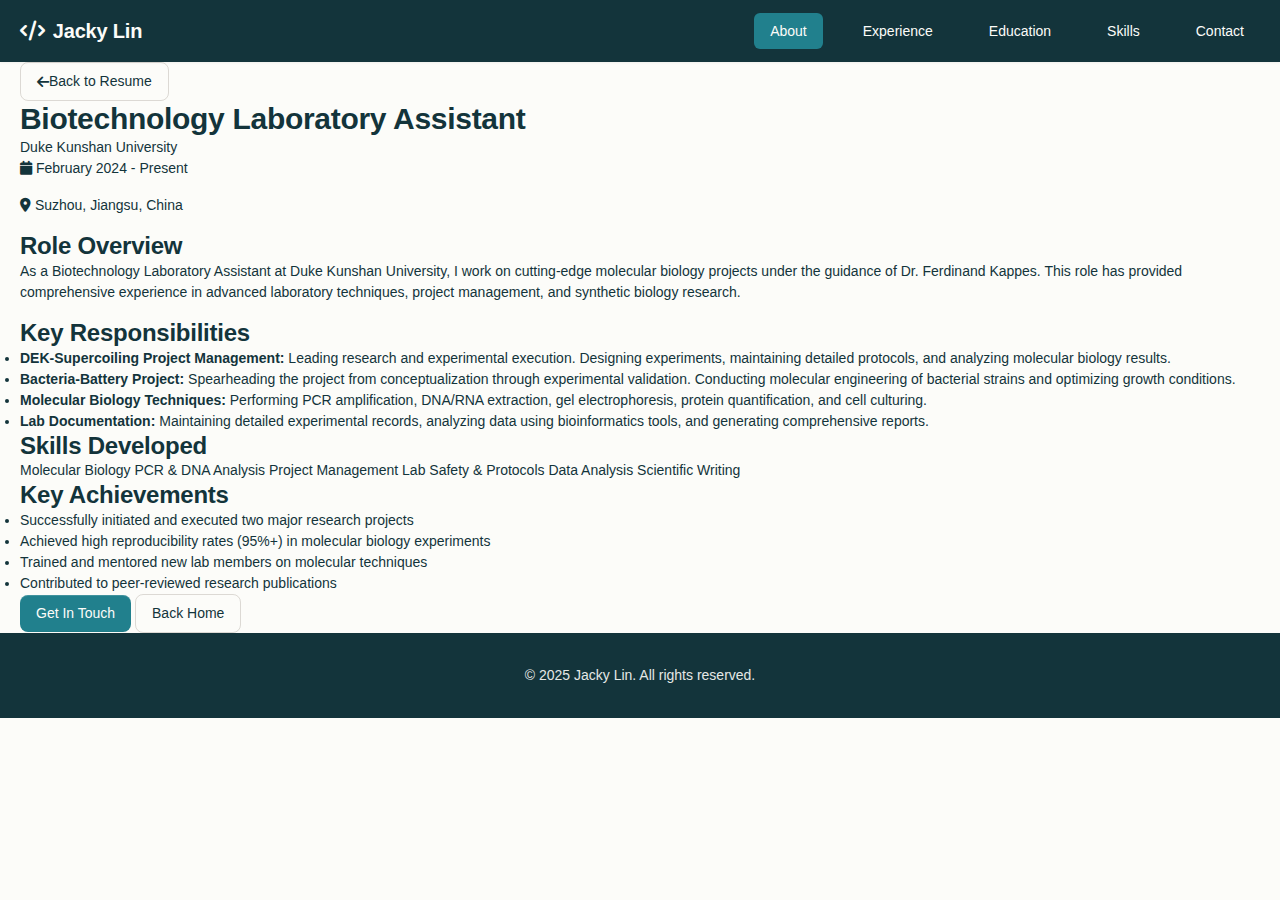
<file: 1_ferdi lab.html>
<!-- exp1.html -->
<!DOCTYPE html>
<html lang="en">
<head>
    <meta charset="UTF-8">
    <meta name="viewport" content="width=device-width, initial-scale=1.0">
    <title>Biotech Lab Assistant - Duke Kunshan University | Jacky Lin</title>
    <link rel="stylesheet" href="styles.css">
    <link rel="stylesheet" href="https://cdnjs.cloudflare.com/ajax/libs/font-awesome/6.4.0/css/all.min.css">
</head>
<body>
    <nav class="navbar">
        <div class="container">
            <div class="nav-wrapper">
                <a href="#" class="logo"><i class="fas fa-code"></i> Jacky Lin</a>
                <button class="hamburger" aria-label="Toggle navigation">
                    <span></span><span></span><span></span>
                </button>
                <ul class="nav-menu">
                    <li><a href="#about" class="nav-link active">About</a></li>
                    <li><a href="#experience" class="nav-link">Experience</a></li>
                    <li><a href="#education" class="nav-link">Education</a></li>
                    <li><a href="#skills" class="nav-link">Skills</a></li>
                    <li><a href="#contact" class="nav-link">Contact</a></li>
                </ul>
            </div>
        </div>
    </nav>


    <section class="exp-detail">
        <div class="container">
            <a href="index.html#experience" class="btn btn--outline btn-back">
                <i class="fas fa-arrow-left"></i> Back to Resume
            </a>

            <div class="exp-detail-card">
                <div class="exp-detail-header">
                    <h1>Biotechnology Laboratory Assistant</h1>
                    <span class="exp-badge">Duke Kunshan University</span>
                    <p class="exp-detail-date"><i class="fas fa-calendar"></i> February 2024 - Present</p>
                    <p class="exp-detail-location"><i class="fas fa-map-marker-alt"></i> Suzhou, Jiangsu, China</p>
                </div>

                <div class="exp-section">
                    <h2>Role Overview</h2>
                    <p>As a Biotechnology Laboratory Assistant at Duke Kunshan University, I work on cutting-edge molecular biology projects under the guidance of Dr. Ferdinand Kappes. This role has provided comprehensive experience in advanced laboratory techniques, project management, and synthetic biology research.</p>
                </div>

                <div class="exp-section">
                    <h2>Key Responsibilities</h2>
                    <ul class="exp-list">
                        <li><strong>DEK-Supercoiling Project Management:</strong> Leading research and experimental execution. Designing experiments, maintaining detailed protocols, and analyzing molecular biology results.</li>
                        <li><strong>Bacteria-Battery Project:</strong> Spearheading the project from conceptualization through experimental validation. Conducting molecular engineering of bacterial strains and optimizing growth conditions.</li>
                        <li><strong>Molecular Biology Techniques:</strong> Performing PCR amplification, DNA/RNA extraction, gel electrophoresis, protein quantification, and cell culturing.</li>
                        <li><strong>Lab Documentation:</strong> Maintaining detailed experimental records, analyzing data using bioinformatics tools, and generating comprehensive reports.</li>
                    </ul>
                </div>

                <div class="exp-section">
                    <h2>Skills Developed</h2>
                    <div class="exp-skills">
                        <span class="exp-skill">Molecular Biology</span>
                        <span class="exp-skill">PCR & DNA Analysis</span>
                        <span class="exp-skill">Project Management</span>
                        <span class="exp-skill">Lab Safety & Protocols</span>
                        <span class="exp-skill">Data Analysis</span>
                        <span class="exp-skill">Scientific Writing</span>
                    </div>
                </div>

                <div class="exp-section">
                    <h2>Key Achievements</h2>
                    <ul class="exp-list highlight">
                        <li>Successfully initiated and executed two major research projects</li>
                        <li>Achieved high reproducibility rates (95%+) in molecular biology experiments</li>
                        <li>Trained and mentored new lab members on molecular techniques</li>
                        <li>Contributed to peer-reviewed research publications</li>
                    </ul>
                </div>

                <div class="exp-cta">
                    <a href="index.html#contact" class="btn btn--primary">Get In Touch</a>
                    <a href="index.html" class="btn btn--outline">Back Home</a>
                </div>
            </div>
        </div>
    </section>

    <footer class="footer">
        <div class="container">
            <p>&copy; 2025 Jacky Lin. All rights reserved.</p>
        </div>
    </footer>

    <script src="script.js"></script>
</body>
</html>
</file>
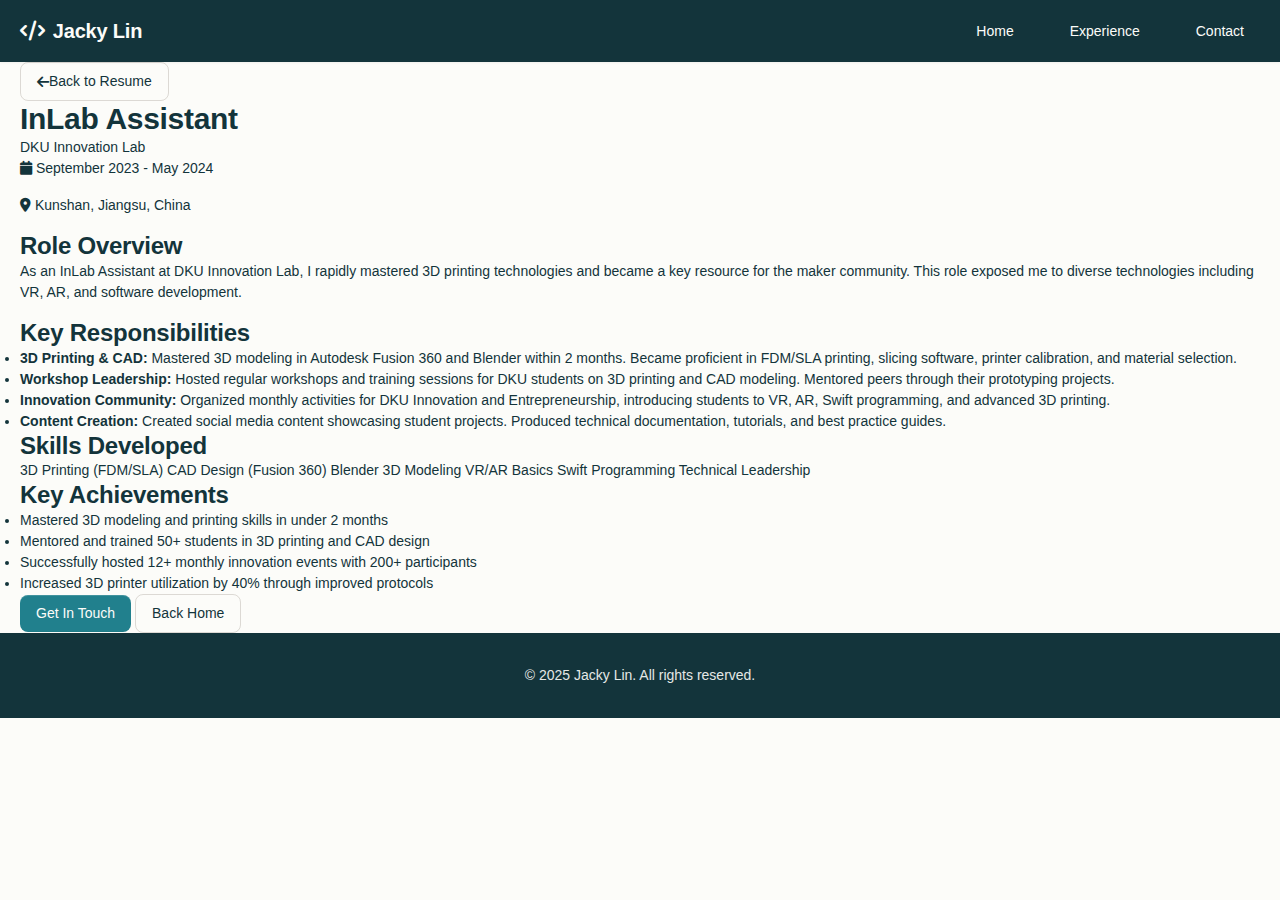
<file: 2_inlab assistant.html>
<!-- exp2.html -->
<!DOCTYPE html>
<html lang="en">
<head>
    <meta charset="UTF-8">
    <meta name="viewport" content="width=device-width, initial-scale=1.0">
    <title>InLab Assistant - DKU Innovation Lab | Jacky Lin</title>
    <link rel="stylesheet" href="styles.css">
    <link rel="stylesheet" href="https://cdnjs.cloudflare.com/ajax/libs/font-awesome/6.4.0/css/all.min.css">
</head>
<body>
    <nav class="navbar">
        <div class="container">
            <div class="nav-wrapper">
                <a href="index.html" class="logo"><i class="fas fa-code"></i> Jacky Lin</a>
                <button class="hamburger" aria-label="Toggle navigation">
                    <span></span><span></span><span></span>
                </button>
                <ul class="nav-menu">
                    <li><a href="index.html#about" class="nav-link">Home</a></li>
                    <li><a href="index.html#experience" class="nav-link">Experience</a></li>
                    <li><a href="index.html#contact" class="nav-link">Contact</a></li>
                </ul>
            </div>
        </div>
    </nav>

    <section class="exp-detail">
        <div class="container">
            <a href="index.html#experience" class="btn btn--outline btn-back">
                <i class="fas fa-arrow-left"></i> Back to Resume
            </a>

            <div class="exp-detail-card">
                <div class="exp-detail-header">
                    <h1>InLab Assistant</h1>
                    <span class="exp-badge">DKU Innovation Lab</span>
                    <p class="exp-detail-date"><i class="fas fa-calendar"></i> September 2023 - May 2024</p>
                    <p class="exp-detail-location"><i class="fas fa-map-marker-alt"></i> Kunshan, Jiangsu, China</p>
                </div>

                <div class="exp-section">
                    <h2>Role Overview</h2>
                    <p>As an InLab Assistant at DKU Innovation Lab, I rapidly mastered 3D printing technologies and became a key resource for the maker community. This role exposed me to diverse technologies including VR, AR, and software development.</p>
                </div>

                <div class="exp-section">
                    <h2>Key Responsibilities</h2>
                    <ul class="exp-list">
                        <li><strong>3D Printing & CAD:</strong> Mastered 3D modeling in Autodesk Fusion 360 and Blender within 2 months. Became proficient in FDM/SLA printing, slicing software, printer calibration, and material selection.</li>
                        <li><strong>Workshop Leadership:</strong> Hosted regular workshops and training sessions for DKU students on 3D printing and CAD modeling. Mentored peers through their prototyping projects.</li>
                        <li><strong>Innovation Community:</strong> Organized monthly activities for DKU Innovation and Entrepreneurship, introducing students to VR, AR, Swift programming, and advanced 3D printing.</li>
                        <li><strong>Content Creation:</strong> Created social media content showcasing student projects. Produced technical documentation, tutorials, and best practice guides.</li>
                    </ul>
                </div>

                <div class="exp-section">
                    <h2>Skills Developed</h2>
                    <div class="exp-skills">
                        <span class="exp-skill">3D Printing (FDM/SLA)</span>
                        <span class="exp-skill">CAD Design (Fusion 360)</span>
                        <span class="exp-skill">Blender 3D Modeling</span>
                        <span class="exp-skill">VR/AR Basics</span>
                        <span class="exp-skill">Swift Programming</span>
                        <span class="exp-skill">Technical Leadership</span>
                    </div>
                </div>

                <div class="exp-section">
                    <h2>Key Achievements</h2>
                    <ul class="exp-list highlight">
                        <li>Mastered 3D modeling and printing skills in under 2 months</li>
                        <li>Mentored and trained 50+ students in 3D printing and CAD design</li>
                        <li>Successfully hosted 12+ monthly innovation events with 200+ participants</li>
                        <li>Increased 3D printer utilization by 40% through improved protocols</li>
                    </ul>
                </div>

                <div class="exp-cta">
                    <a href="index.html#contact" class="btn btn--primary">Get In Touch</a>
                    <a href="index.html" class="btn btn--outline">Back Home</a>
                </div>
            </div>
        </div>
    </section>

    <footer class="footer">
        <div class="container">
            <p>&copy; 2025 Jacky Lin. All rights reserved.</p>
        </div>
    </footer>

    <script src="script.js"></script>
</body>
</html>
</file>
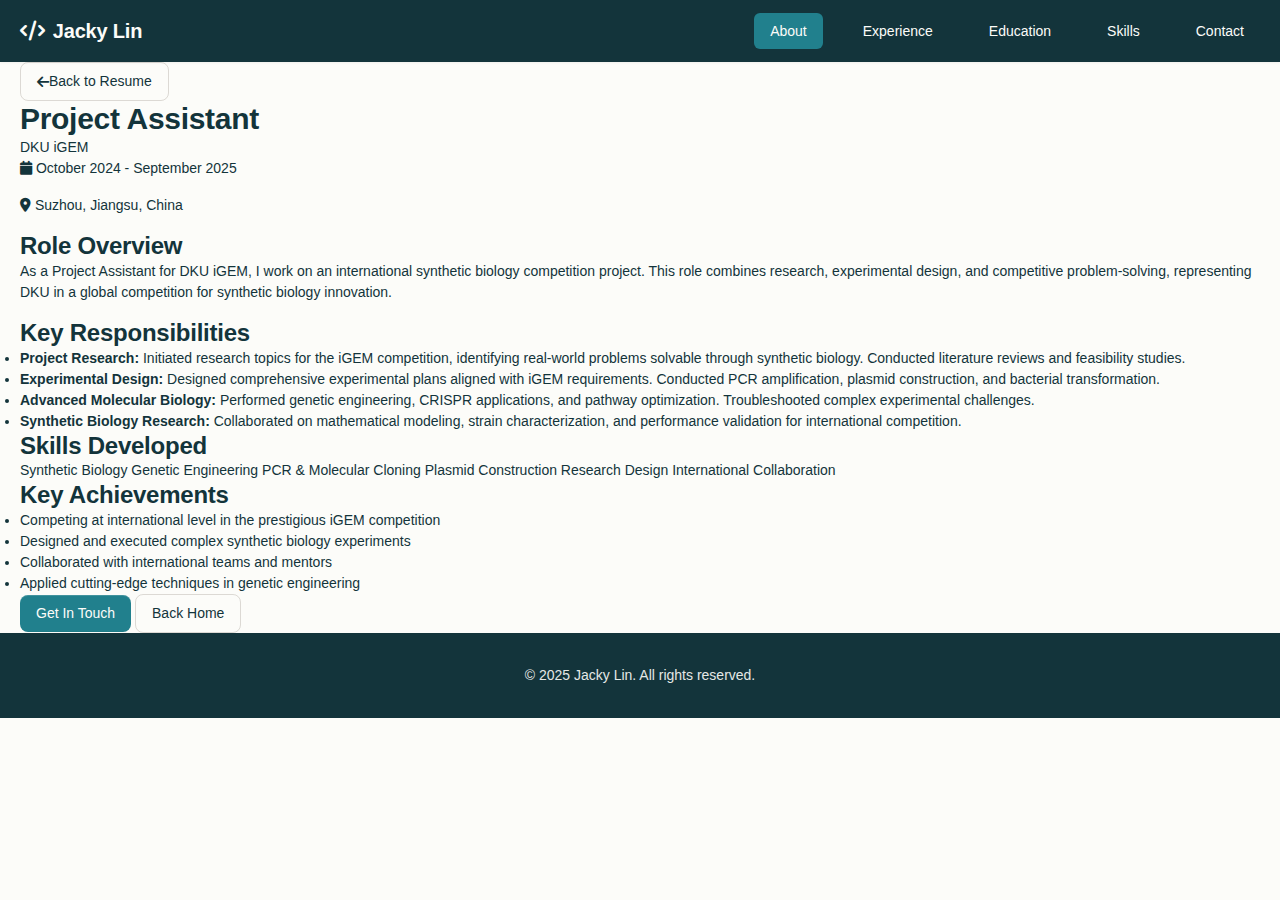
<file: 3_igem.html>
<!-- exp3.html -->
<!DOCTYPE html>
<html lang="en">
<head>
    <meta charset="UTF-8">
    <meta name="viewport" content="width=device-width, initial-scale=1.0">
    <title>Project Assistant - DKU iGEM | Jacky Lin</title>
    <link rel="stylesheet" href="styles.css">
    <link rel="stylesheet" href="https://cdnjs.cloudflare.com/ajax/libs/font-awesome/6.4.0/css/all.min.css">
</head>
<body>
    <nav class="navbar">
        <div class="container">
            <div class="nav-wrapper">
                <a href="#" class="logo"><i class="fas fa-code"></i> Jacky Lin</a>
                <button class="hamburger" aria-label="Toggle navigation">
                    <span></span><span></span><span></span>
                </button>
                <ul class="nav-menu">
                    <li><a href="#about" class="nav-link active">About</a></li>
                    <li><a href="#experience" class="nav-link">Experience</a></li>
                    <li><a href="#education" class="nav-link">Education</a></li>
                    <li><a href="#skills" class="nav-link">Skills</a></li>
                    <li><a href="#contact" class="nav-link">Contact</a></li>
                </ul>
            </div>
        </div>
    </nav>


    <section class="exp-detail">
        <div class="container">
            <a href="index.html#experience" class="btn btn--outline btn-back">
                <i class="fas fa-arrow-left"></i> Back to Resume
            </a>

            <div class="exp-detail-card">
                <div class="exp-detail-header">
                    <h1>Project Assistant</h1>
                    <span class="exp-badge">DKU iGEM</span>
                    <p class="exp-detail-date"><i class="fas fa-calendar"></i> October 2024 - September 2025</p>
                    <p class="exp-detail-location"><i class="fas fa-map-marker-alt"></i> Suzhou, Jiangsu, China</p>
                </div>

                <div class="exp-section">
                    <h2>Role Overview</h2>
                    <p>As a Project Assistant for DKU iGEM, I work on an international synthetic biology competition project. This role combines research, experimental design, and competitive problem-solving, representing DKU in a global competition for synthetic biology innovation.</p>
                </div>

                <div class="exp-section">
                    <h2>Key Responsibilities</h2>
                    <ul class="exp-list">
                        <li><strong>Project Research:</strong> Initiated research topics for the iGEM competition, identifying real-world problems solvable through synthetic biology. Conducted literature reviews and feasibility studies.</li>
                        <li><strong>Experimental Design:</strong> Designed comprehensive experimental plans aligned with iGEM requirements. Conducted PCR amplification, plasmid construction, and bacterial transformation.</li>
                        <li><strong>Advanced Molecular Biology:</strong> Performed genetic engineering, CRISPR applications, and pathway optimization. Troubleshooted complex experimental challenges.</li>
                        <li><strong>Synthetic Biology Research:</strong> Collaborated on mathematical modeling, strain characterization, and performance validation for international competition.</li>
                    </ul>
                </div>

                <div class="exp-section">
                    <h2>Skills Developed</h2>
                    <div class="exp-skills">
                        <span class="exp-skill">Synthetic Biology</span>
                        <span class="exp-skill">Genetic Engineering</span>
                        <span class="exp-skill">PCR & Molecular Cloning</span>
                        <span class="exp-skill">Plasmid Construction</span>
                        <span class="exp-skill">Research Design</span>
                        <span class="exp-skill">International Collaboration</span>
                    </div>
                </div>

                <div class="exp-section">
                    <h2>Key Achievements</h2>
                    <ul class="exp-list highlight">
                        <li>Competing at international level in the prestigious iGEM competition</li>
                        <li>Designed and executed complex synthetic biology experiments</li>
                        <li>Collaborated with international teams and mentors</li>
                        <li>Applied cutting-edge techniques in genetic engineering</li>
                    </ul>
                </div>

                <div class="exp-cta">
                    <a href="index.html#contact" class="btn btn--primary">Get In Touch</a>
                    <a href="index.html" class="btn btn--outline">Back Home</a>
                </div>
            </div>
        </div>
    </section>

    <footer class="footer">
        <div class="container">
            <p>&copy; 2025 Jacky Lin. All rights reserved.</p>
        </div>
    </footer>

    <script src="script.js"></script>
</body>
</html>
</file>
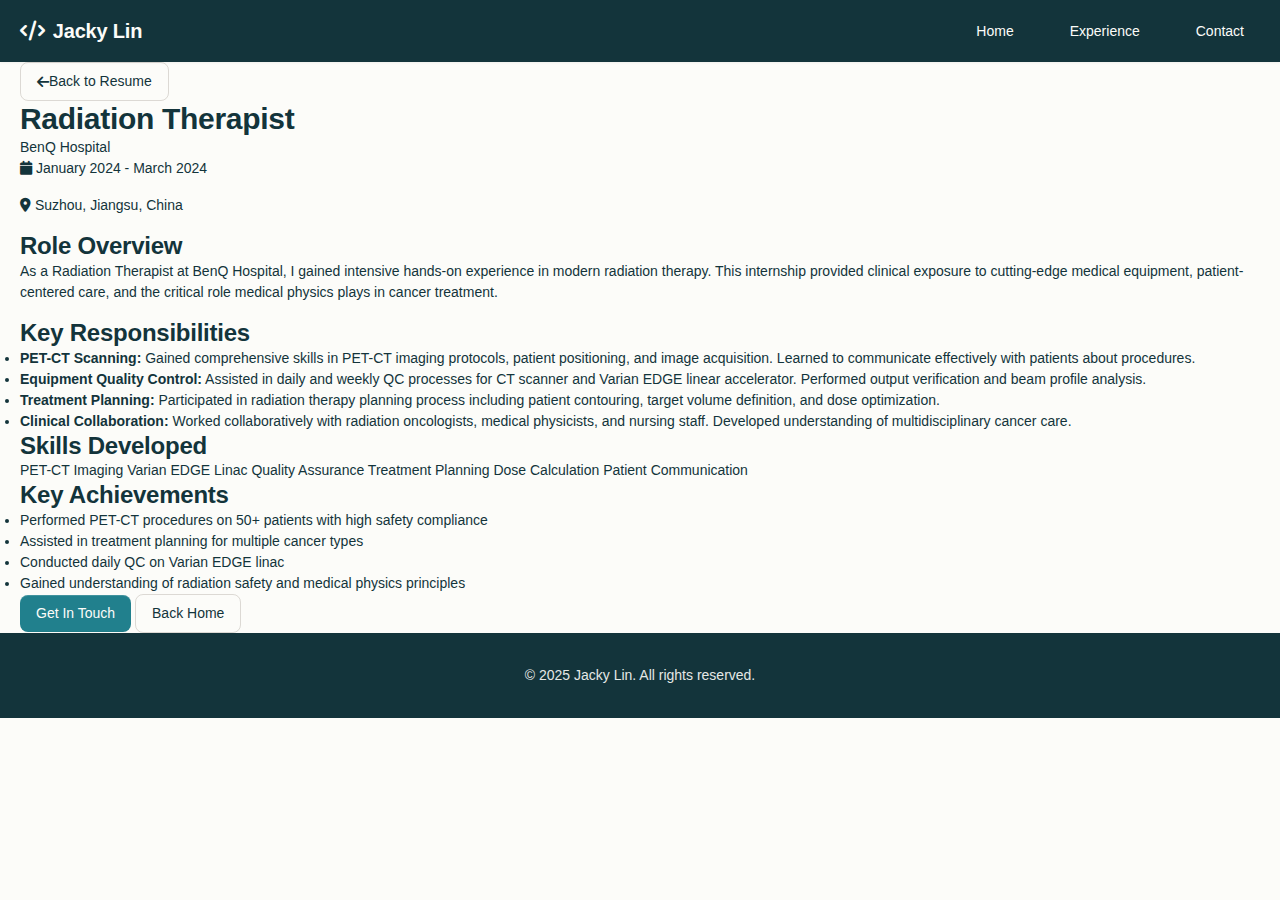
<file: 4_BenQ intern.html>
<!-- exp4.html -->
<!DOCTYPE html>
<html lang="en">
<head>
    <meta charset="UTF-8">
    <meta name="viewport" content="width=device-width, initial-scale=1.0">
    <title>Radiation Therapist - BenQ Hospital | Jacky Lin</title>
    <link rel="stylesheet" href="styles.css">
    <link rel="stylesheet" href="https://cdnjs.cloudflare.com/ajax/libs/font-awesome/6.4.0/css/all.min.css">
</head>
<body>
    <nav class="navbar">
        <div class="container">
            <div class="nav-wrapper">
                <a href="index.html" class="logo"><i class="fas fa-code"></i> Jacky Lin</a>
                <button class="hamburger" aria-label="Toggle navigation">
                    <span></span><span></span><span></span>
                </button>
                <ul class="nav-menu">
                    <li><a href="index.html#about" class="nav-link">Home</a></li>
                    <li><a href="index.html#experience" class="nav-link">Experience</a></li>
                    <li><a href="index.html#contact" class="nav-link">Contact</a></li>
                </ul>
            </div>
        </div>
    </nav>

    <section class="exp-detail">
        <div class="container">
            <a href="index.html#experience" class="btn btn--outline btn-back">
                <i class="fas fa-arrow-left"></i> Back to Resume
            </a>

            <div class="exp-detail-card">
                <div class="exp-detail-header">
                    <h1>Radiation Therapist</h1>
                    <span class="exp-badge">BenQ Hospital</span>
                    <p class="exp-detail-date"><i class="fas fa-calendar"></i> January 2024 - March 2024</p>
                    <p class="exp-detail-location"><i class="fas fa-map-marker-alt"></i> Suzhou, Jiangsu, China</p>
                </div>

                <div class="exp-section">
                    <h2>Role Overview</h2>
                    <p>As a Radiation Therapist at BenQ Hospital, I gained intensive hands-on experience in modern radiation therapy. This internship provided clinical exposure to cutting-edge medical equipment, patient-centered care, and the critical role medical physics plays in cancer treatment.</p>
                </div>

                <div class="exp-section">
                    <h2>Key Responsibilities</h2>
                    <ul class="exp-list">
                        <li><strong>PET-CT Scanning:</strong> Gained comprehensive skills in PET-CT imaging protocols, patient positioning, and image acquisition. Learned to communicate effectively with patients about procedures.</li>
                        <li><strong>Equipment Quality Control:</strong> Assisted in daily and weekly QC processes for CT scanner and Varian EDGE linear accelerator. Performed output verification and beam profile analysis.</li>
                        <li><strong>Treatment Planning:</strong> Participated in radiation therapy planning process including patient contouring, target volume definition, and dose optimization.</li>
                        <li><strong>Clinical Collaboration:</strong> Worked collaboratively with radiation oncologists, medical physicists, and nursing staff. Developed understanding of multidisciplinary cancer care.</li>
                    </ul>
                </div>

                <div class="exp-section">
                    <h2>Skills Developed</h2>
                    <div class="exp-skills">
                        <span class="exp-skill">PET-CT Imaging</span>
                        <span class="exp-skill">Varian EDGE Linac</span>
                        <span class="exp-skill">Quality Assurance</span>
                        <span class="exp-skill">Treatment Planning</span>
                        <span class="exp-skill">Dose Calculation</span>
                        <span class="exp-skill">Patient Communication</span>
                    </div>
                </div>

                <div class="exp-section">
                    <h2>Key Achievements</h2>
                    <ul class="exp-list highlight">
                        <li>Performed PET-CT procedures on 50+ patients with high safety compliance</li>
                        <li>Assisted in treatment planning for multiple cancer types</li>
                        <li>Conducted daily QC on Varian EDGE linac</li>
                        <li>Gained understanding of radiation safety and medical physics principles</li>
                    </ul>
                </div>

                <div class="exp-cta">
                    <a href="index.html#contact" class="btn btn--primary">Get In Touch</a>
                    <a href="index.html" class="btn btn--outline">Back Home</a>
                </div>
            </div>
        </div>
    </section>

    <footer class="footer">
        <div class="container">
            <p>&copy; 2025 Jacky Lin. All rights reserved.</p>
        </div>
    </footer>

    <script src="script.js"></script>
</body>
</html>
</file>
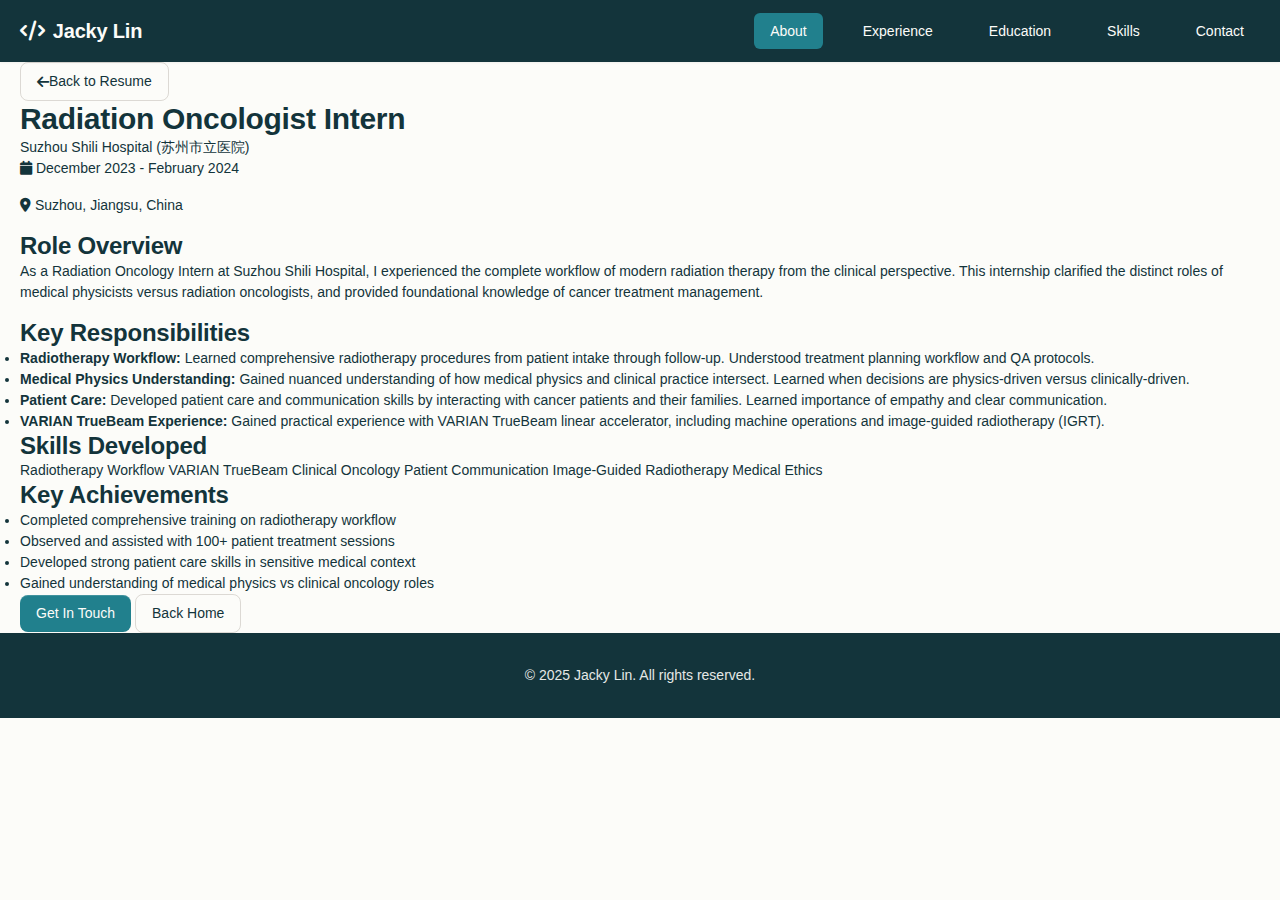
<file: 5_shili intern.html>
<!-- exp5.html -->
<!DOCTYPE html>
<html lang="en">
<head>
    <meta charset="UTF-8">
    <meta name="viewport" content="width=device-width, initial-scale=1.0">
    <title>Radiation Oncologist Intern - Suzhou Shili Hospital | Jacky Lin</title>
    <link rel="stylesheet" href="styles.css">
    <link rel="stylesheet" href="https://cdnjs.cloudflare.com/ajax/libs/font-awesome/6.4.0/css/all.min.css">
</head>
<body>
    <nav class="navbar">
        <div class="container">
            <div class="nav-wrapper">
                <a href="#" class="logo"><i class="fas fa-code"></i> Jacky Lin</a>
                <button class="hamburger" aria-label="Toggle navigation">
                    <span></span><span></span><span></span>
                </button>
                <ul class="nav-menu">
                    <li><a href="#about" class="nav-link active">About</a></li>
                    <li><a href="#experience" class="nav-link">Experience</a></li>
                    <li><a href="#education" class="nav-link">Education</a></li>
                    <li><a href="#skills" class="nav-link">Skills</a></li>
                    <li><a href="#contact" class="nav-link">Contact</a></li>
                </ul>
            </div>
        </div>
    </nav>
    <section class="exp-detail">
        <div class="container">
            <a href="index.html#experience" class="btn btn--outline btn-back">
                <i class="fas fa-arrow-left"></i> Back to Resume
            </a>

            <div class="exp-detail-card">
                <div class="exp-detail-header">
                    <h1>Radiation Oncologist Intern</h1>
                    <span class="exp-badge">Suzhou Shili Hospital (苏州市立医院)</span>
                    <p class="exp-detail-date"><i class="fas fa-calendar"></i> December 2023 - February 2024</p>
                    <p class="exp-detail-location"><i class="fas fa-map-marker-alt"></i> Suzhou, Jiangsu, China</p>
                </div>

                <div class="exp-section">
                    <h2>Role Overview</h2>
                    <p>As a Radiation Oncology Intern at Suzhou Shili Hospital, I experienced the complete workflow of modern radiation therapy from the clinical perspective. This internship clarified the distinct roles of medical physicists versus radiation oncologists, and provided foundational knowledge of cancer treatment management.</p>
                </div>

                <div class="exp-section">
                    <h2>Key Responsibilities</h2>
                    <ul class="exp-list">
                        <li><strong>Radiotherapy Workflow:</strong> Learned comprehensive radiotherapy procedures from patient intake through follow-up. Understood treatment planning workflow and QA protocols.</li>
                        <li><strong>Medical Physics Understanding:</strong> Gained nuanced understanding of how medical physics and clinical practice intersect. Learned when decisions are physics-driven versus clinically-driven.</li>
                        <li><strong>Patient Care:</strong> Developed patient care and communication skills by interacting with cancer patients and their families. Learned importance of empathy and clear communication.</li>
                        <li><strong>VARIAN TrueBeam Experience:</strong> Gained practical experience with VARIAN TrueBeam linear accelerator, including machine operations and image-guided radiotherapy (IGRT).</li>
                    </ul>
                </div>

                <div class="exp-section">
                    <h2>Skills Developed</h2>
                    <div class="exp-skills">
                        <span class="exp-skill">Radiotherapy Workflow</span>
                        <span class="exp-skill">VARIAN TrueBeam</span>
                        <span class="exp-skill">Clinical Oncology</span>
                        <span class="exp-skill">Patient Communication</span>
                        <span class="exp-skill">Image-Guided Radiotherapy</span>
                        <span class="exp-skill">Medical Ethics</span>
                    </div>
                </div>

                <div class="exp-section">
                    <h2>Key Achievements</h2>
                    <ul class="exp-list highlight">
                        <li>Completed comprehensive training on radiotherapy workflow</li>
                        <li>Observed and assisted with 100+ patient treatment sessions</li>
                        <li>Developed strong patient care skills in sensitive medical context</li>
                        <li>Gained understanding of medical physics vs clinical oncology roles</li>
                    </ul>
                </div>

                <div class="exp-cta">
                    <a href="index.html#contact" class="btn btn--primary">Get In Touch</a>
                    <a href="index.html" class="btn btn--outline">Back Home</a>
                </div>
            </div>
        </div>
    </section>

    <footer class="footer">
        <div class="container">
            <p>&copy; 2025 Jacky Lin. All rights reserved.</p>
        </div>
    </footer>

    <script src="script.js"></script>
</body>
</html>
</file>
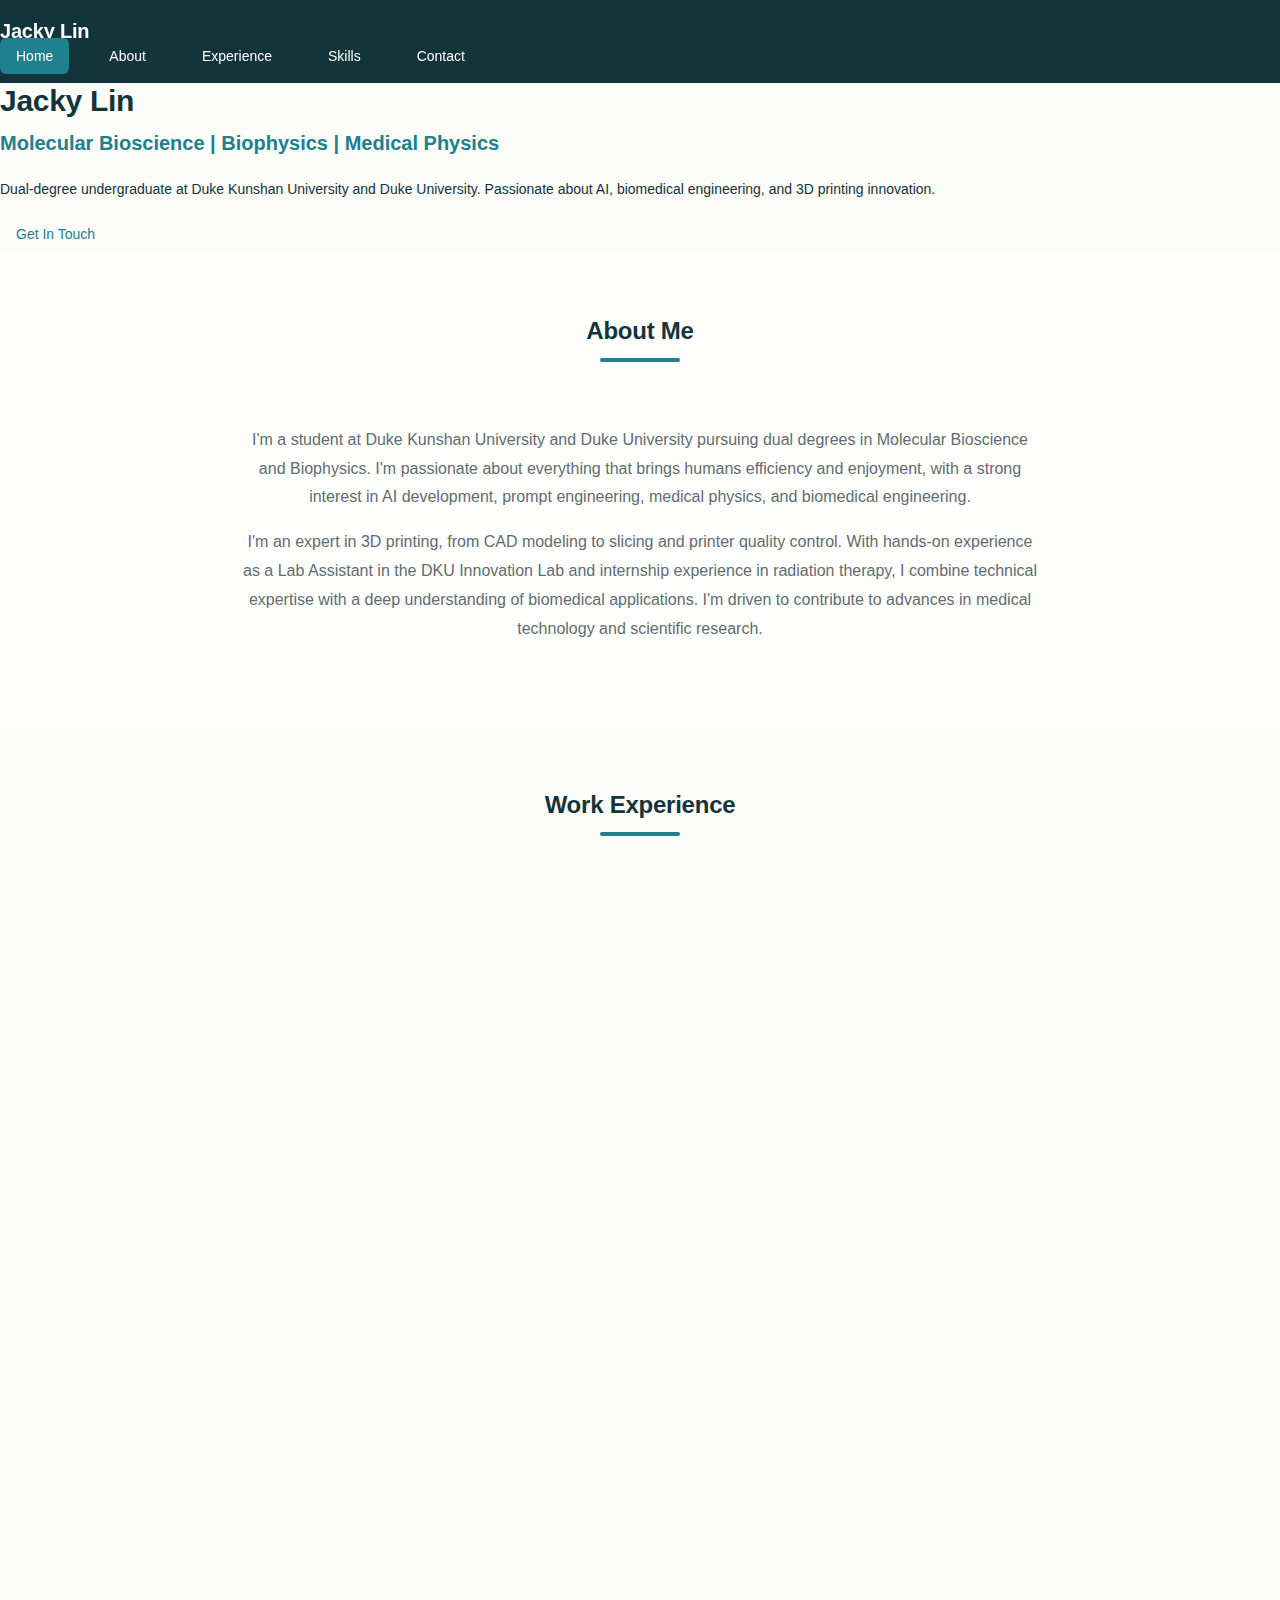
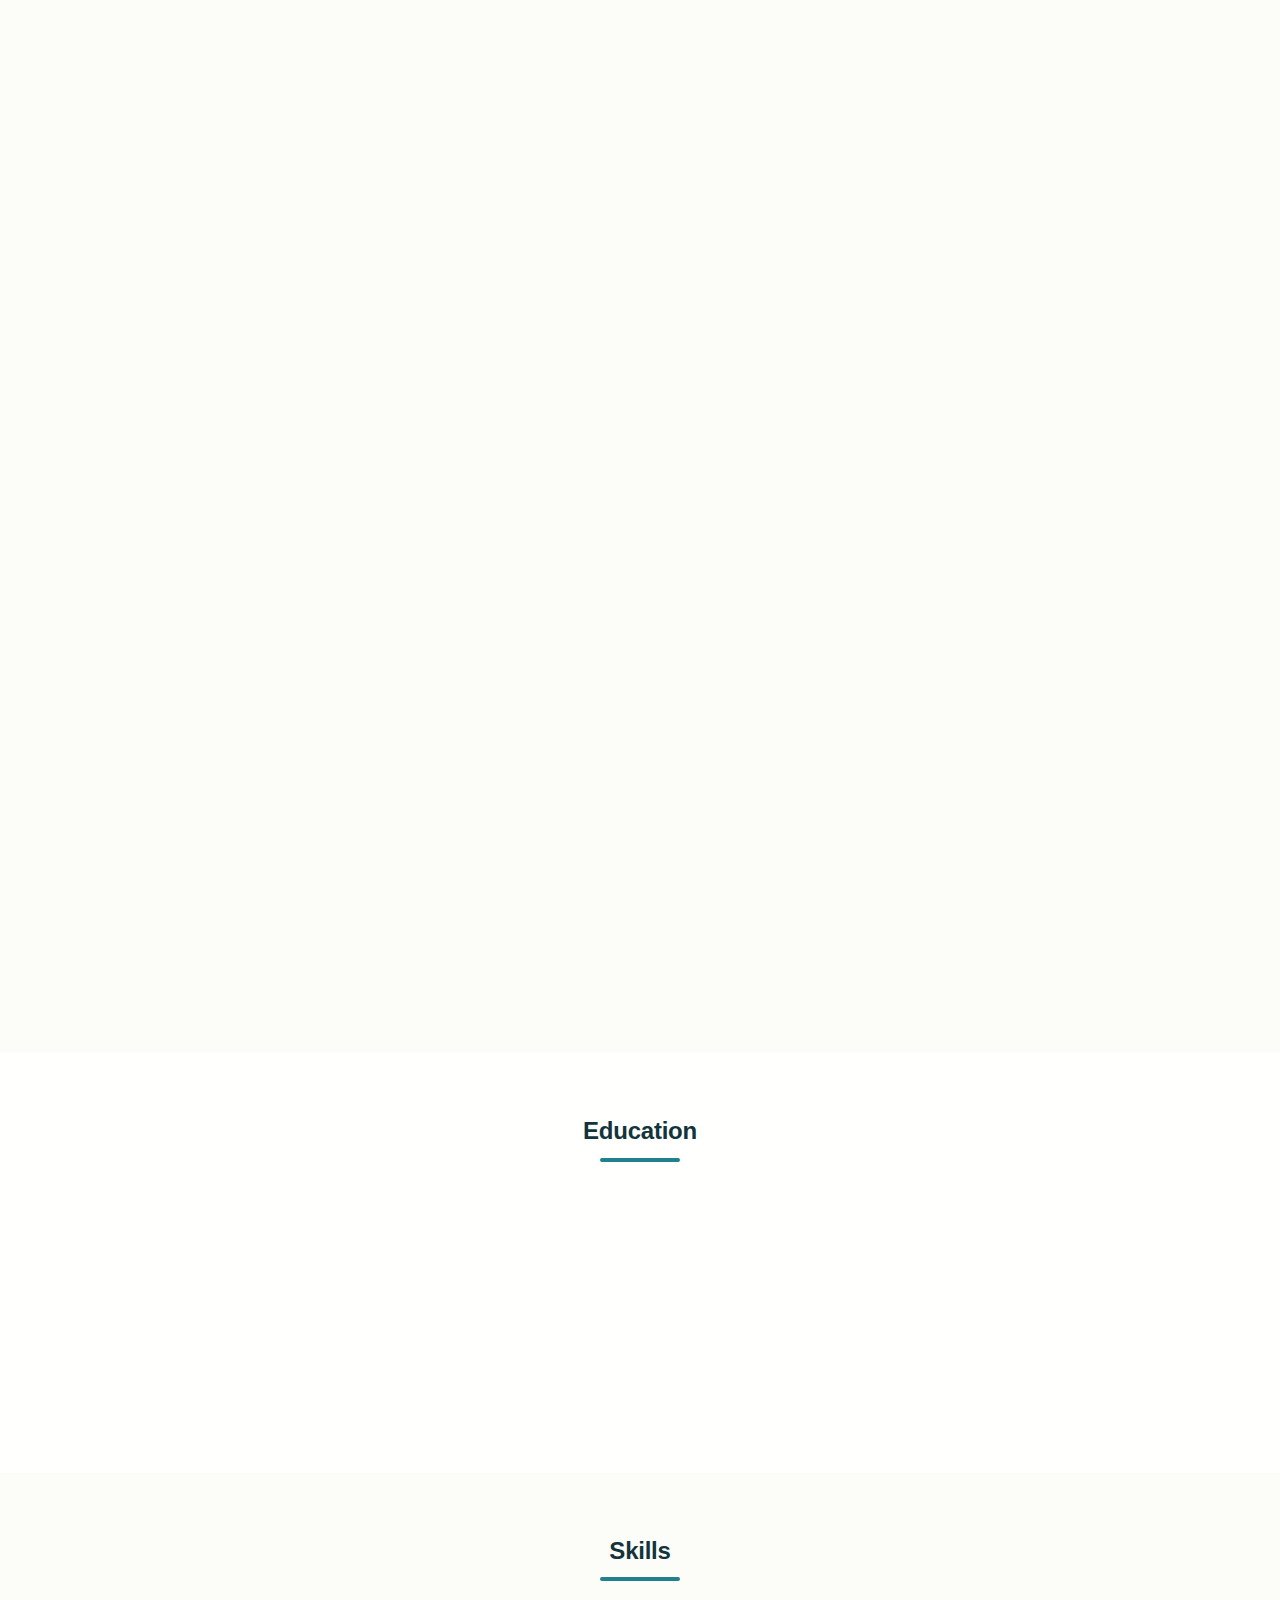
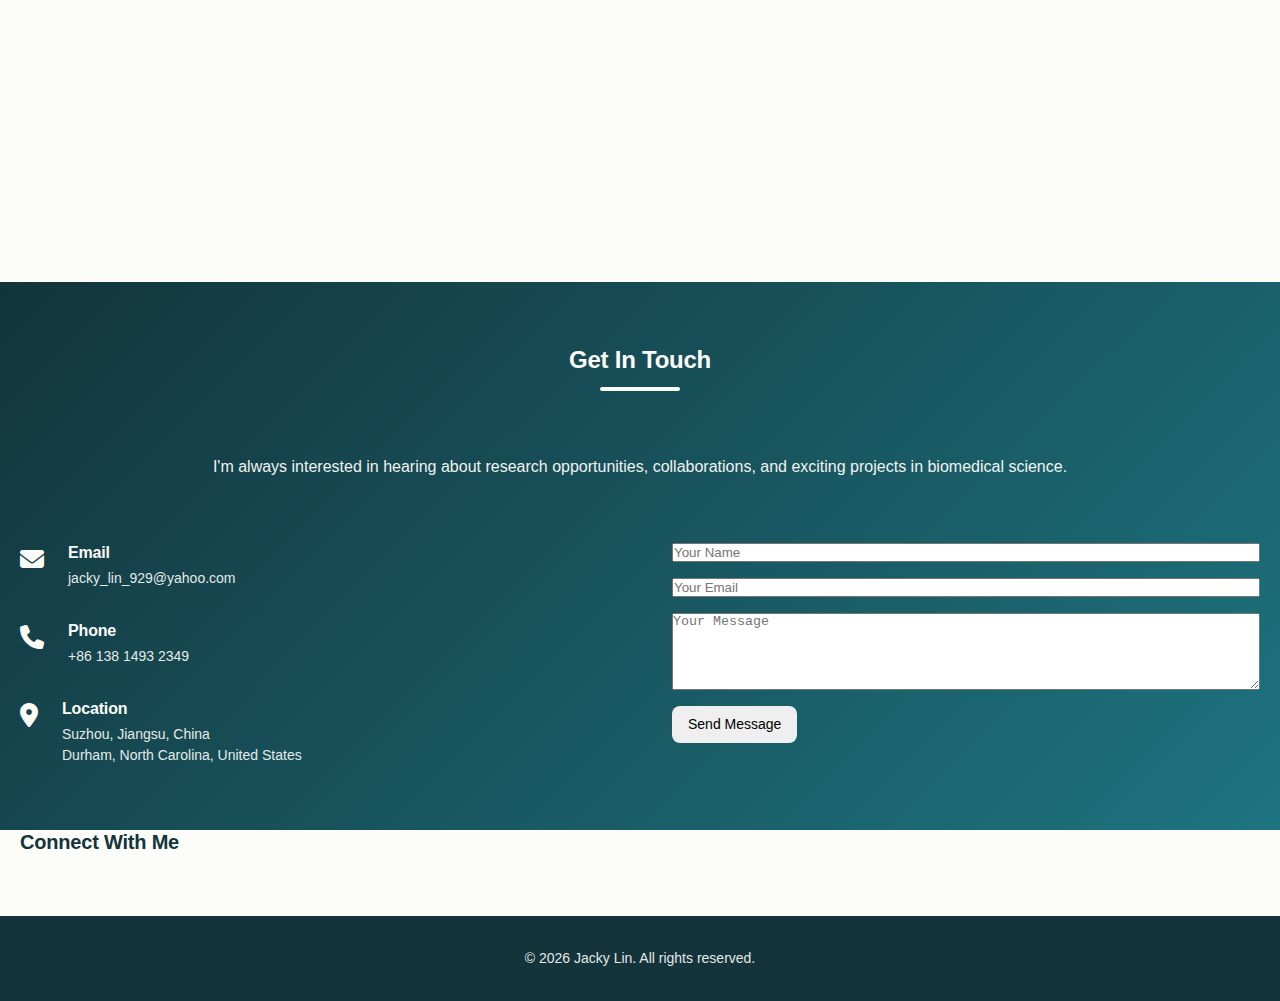
<file: index-updated-v2.html>
<!DOCTYPE html>
<html lang="en">
<head>
    <meta charset="UTF-8">
    <meta name="viewport" content="width=device-width, initial-scale=1.0">
    <title>Jacky Lin - Molecular Bioscience & Biophysics</title>
    <link rel="stylesheet" href="styles.css">
    <link rel="stylesheet" href="https://cdnjs.cloudflare.com/ajax/libs/font-awesome/6.4.0/css/all.min.css">
</head>
<body>
    <!-- Navigation -->
    <nav class="navbar">
        <div class="nav-container">
            <div class="logo">Jacky Lin</div>
            <ul class="nav-menu">
                <li><a href="#home" class="nav-link active">Home</a></li>
                <li><a href="#about" class="nav-link">About</a></li>
                <li><a href="#experience" class="nav-link">Experience</a></li>
                <li><a href="#skills" class="nav-link">Skills</a></li>
                <li><a href="#contact" class="nav-link">Contact</a></li>
            </ul>
            <div class="hamburger">
                <span></span>
                <span></span>
                <span></span>
            </div>
        </div>
    </nav>

    <!-- Hero Section -->
    <section id="home" class="hero">
        <div class="hero-content">
            <h1 class="hero-title">Jacky Lin</h1>
            <p class="hero-subtitle">Molecular Bioscience | Biophysics | Medical Physics</p>
            <p class="hero-description">
                Dual-degree undergraduate at Duke Kunshan University and Duke University. 
                Passionate about AI, biomedical engineering, and 3D printing innovation.
            </p>
            <a href="#contact" class="btn btn-primary">Get In Touch</a>
        </div>
    </section>

    <!-- About Section -->
    <section id="about" class="about">
        <div class="container">
            <h2 class="section-title">About Me</h2>
            <div class="about-content">
                <div class="about-text">
                    <p>
                        I'm a student at Duke Kunshan University and Duke University pursuing dual degrees in Molecular Bioscience 
                        and Biophysics. I'm passionate about everything that brings humans efficiency and enjoyment, with a strong 
                        interest in AI development, prompt engineering, medical physics, and biomedical engineering.
                    </p>
                    <p>
                        I'm an expert in 3D printing, from CAD modeling to slicing and printer quality control. With hands-on experience 
                        as a Lab Assistant in the DKU Innovation Lab and internship experience in radiation therapy, I combine technical 
                        expertise with a deep understanding of biomedical applications. I'm driven to contribute to advances in medical 
                        technology and scientific research.
                    </p>
                </div>
            </div>
        </div>
    </section>

    <!-- Experience Section -->
    <section id="experience" class="experience">
        <div class="container">
            <h2 class="section-title">Work Experience</h2>
            <div class="experience-list">
                <div class="experience-card">
                    <div class="experience-header">
                        <h3>Biotechnology Laboratory Assistant</h3>
                        <span class="company-name">Duke Kunshan University</span>
                    </div>
                    <p class="date">February 2024 - Present · 1 year 11 months</p>
                    <p class="location"><i class="fas fa-map-marker-alt"></i> Suzhou, Jiangsu, China</p>
                    <ul class="experience-details">
                        <li>Managing the DEK-Supercoiling Project for Dr. Ferdinand Kappes</li>
                        <li>Leading bacteria-battery project development and execution</li>
                        <li>Conducting molecular biology experiments and maintaining lab protocols</li>
                    </ul>
                </div>

                <div class="experience-card">
                    <div class="experience-header">
                        <h3>InLab Assistant</h3>
                        <span class="company-name">DKU Innovation Lab</span>
                    </div>
                    <p class="date">September 2023 - May 2024 · 9 months</p>
                    <p class="location"><i class="fas fa-map-marker-alt"></i> Kunshan, Jiangsu, China</p>
                    <ul class="experience-details">
                        <li>Mastered 3D modeling (Autodesk, Blender) for 3D printing in 2 months</li>
                        <li>Hosted workshops for peers managing 3D printing prototypes and projects</li>
                        <li>Organized monthly activities for DKU Innovation and Entrepreneurship (VR, AR, Swift, 3D printing)</li>
                        <li>Created social media content and technical documentation</li>
                    </ul>
                </div>

                <div class="experience-card">
                    <div class="experience-header">
                        <h3>Project Assistant</h3>
                        <span class="company-name">DKU iGEM</span>
                    </div>
                    <p class="date">October 2024 - September 2025 · 1 year</p>
                    <p class="location"><i class="fas fa-map-marker-alt"></i> Suzhou, Jiangsu, China</p>
                    <ul class="experience-details">
                        <li>Initiated project research topics and experimental design</li>
                        <li>Conducted PCR and advanced molecular biology experiments</li>
                        <li>Contributed to synthetic biology research and development</li>
                    </ul>
                </div>

                <div class="experience-card">
                    <div class="experience-header">
                        <h3>Radiation Therapist</h3>
                        <span class="company-name">BenQ Hospital</span>
                    </div>
                    <p class="date">January 2024 - March 2024 · 3 months</p>
                    <p class="location"><i class="fas fa-map-marker-alt"></i> Suzhou, Jiangsu, China</p>
                    <ul class="experience-details">
                        <li>Gained hands-on skills in PET-CT scanning and patient communication</li>
                        <li>Assisted with QC processes for CT scanner and Varian EDGE machine</li>
                        <li>Participated in radiation therapy planning including contouring and optimization</li>
                        <li>Worked collaboratively with medical physicists and clinical teams</li>
                    </ul>
                </div>

                <div class="experience-card">
                    <div class="experience-header">
                        <h3>Radiation Oncologist Intern</h3>
                        <span class="company-name">Suzhou Shili Hospital (苏州市立医院)</span>
                    </div>
                    <p class="date">December 2023 - February 2024 · 3 months</p>
                    <p class="location"><i class="fas fa-map-marker-alt"></i> Suzhou, Jiangsu, China</p>
                    <ul class="experience-details">
                        <li>Mastered the basic procedures of radiotherapy workflow</li>
                        <li>Gained comprehensive understanding of medical physics vs clinical roles</li>
                        <li>Developed patient care and communication skills</li>
                        <li>Practical experience with VARIAN TrueBeam machine operation</li>
                    </ul>
                </div>
            </div>
        </div>
    </section>

    <!-- Education Section -->
    <section id="education" class="education">
        <div class="container">
            <h2 class="section-title">Education</h2>
            <div class="education-list">
                <div class="education-card">
                    <h3>Bachelor's Degree in Molecular Biophysics</h3>
                    <p class="school-name">Duke University</p>
                    <p class="date">August 2023 - May 2024</p>
                </div>
                <div class="education-card">
                    <h3>Biochemistry, Biophysics & Molecular Biology</h3>
                    <p class="school-name">Duke Kunshan University</p>
                    <p class="date">August 2023 - May 2027</p>
                    <p class="degree-type">Dual-Degree Program</p>
                </div>
            </div>
        </div>
    </section>

    <!-- Skills Section -->
    <section id="skills" class="skills">
        <div class="container">
            <h2 class="section-title">Skills</h2>
            <div class="skills-grid">
                <div class="skill-category">
                    <h3>Technical Skills</h3>
                    <div class="skill-tags">
                        <span class="skill-tag">Quantum Mechanics</span>
                        <span class="skill-tag">Protein Purification</span>
                        <span class="skill-tag">Western Blotting</span>
                        <span class="skill-tag">PCR & Molecular Cloning</span>
                        <span class="skill-tag">Medical Physics</span>
                    </div>
                </div>

                <div class="skill-category">
                    <h3>3D Printing & Design</h3>
                    <div class="skill-tags">
                        <span class="skill-tag">CAD Modeling (Autodesk)</span>
                        <span class="skill-tag">Blender 3D</span>
                        <span class="skill-tag">3D Printer QC</span>
                        <span class="skill-tag">Slicing Software</span>
                        <span class="skill-tag">Prototyping</span>
                    </div>
                </div>

                <div class="skill-category">
                    <h3>Biomedical & Other</h3>
                    <div class="skill-tags">
                        <span class="skill-tag">Radiation Therapy</span>
                        <span class="skill-tag">PET-CT Scanning</span>
                        <span class="skill-tag">Patient Communication</span>
                        <span class="skill-tag">AI & Prompt Engineering</span>
                        <span class="skill-tag">Technical Writing</span>
                    </div>
                </div>
            </div>
        </div>
    </section>

    <!-- Contact Section -->
    <section id="contact" class="contact">
        <div class="container">
            <h2 class="section-title">Get In Touch</h2>
            <p class="contact-intro">
                I'm always interested in hearing about research opportunities, collaborations, and exciting projects in biomedical science.
            </p>
            
            <div class="contact-wrapper">
                <div class="contact-info">
                    <div class="contact-item">
                        <i class="fas fa-envelope"></i>
                        <div>
                            <h4>Email</h4>
                            <p><a href="mailto:jacky_lin_929@yahoo.com">jacky_lin_929@yahoo.com</a></p>
                        </div>
                    </div>
                    <div class="contact-item">
                        <i class="fas fa-phone"></i>
                        <div>
                            <h4>Phone</h4>
                            <p><a href="tel:+8613814932349">+86 138 1493 2349</a></p>
                        </div>
                    </div>
                    <div class="contact-item">
                        <i class="fas fa-map-marker-alt"></i>
                        <div>
                            <h4>Location</h4>
                            <p>Suzhou, Jiangsu, China</p>
                            <p class="secondary-location">Durham, North Carolina, United States</p>
                        </div>
                    </div>
                </div>

                <form class="contact-form" id="contactForm">
                    <div class="form-group">
                        <input type="text" id="name" placeholder="Your Name" required>
                    </div>
                    <div class="form-group">
                        <input type="email" id="email" placeholder="Your Email" required>
                    </div>
                    <div class="form-group">
                        <textarea id="message" placeholder="Your Message" rows="5" required></textarea>
                    </div>
                    <button type="submit" class="btn btn-primary">Send Message</button>
                </form>
            </div>
        </div>
    </section>

    <!-- Social Links -->
    <section class="social-section">
        <div class="container">
            <h3>Connect With Me</h3>
            <div class="social-links">
                <a href="https://linkedin.com/in/jackylinhelpsualot" target="_blank" title="LinkedIn">
                    <i class="fab fa-linkedin-in"></i>
                </a>
                <a href="https://github.com" target="_blank" title="GitHub">
                    <i class="fab fa-github"></i>
                </a>
                <a href="https://twitter.com" target="_blank" title="Twitter">
                    <i class="fab fa-twitter"></i>
                </a>
            </div>
        </div>
    </section>

    <!-- Footer -->
    <footer class="footer">
        <div class="container">
            <p>&copy; 2024 Jacky Lin. All rights reserved.</p>
        </div>
    </footer>

    <script src="script.js"></script>
</body>
</html>
</file>
<file: styles.css>
:root {
  /* Primitive Color Tokens */
  --color-white: rgba(255, 255, 255, 1);
  --color-black: rgba(0, 0, 0, 1);
  --color-cream-50: rgba(252, 252, 249, 1);
  --color-cream-100: rgba(255, 255, 253, 1);
  --color-gray-200: rgba(245, 245, 245, 1);
  --color-gray-300: rgba(167, 169, 169, 1);
  --color-gray-400: rgba(119, 124, 124, 1);
  --color-slate-500: rgba(98, 108, 113, 1);
  --color-brown-600: rgba(94, 82, 64, 1);
  --color-charcoal-700: rgba(31, 33, 33, 1);
  --color-charcoal-800: rgba(38, 40, 40, 1);
  --color-slate-900: rgba(19, 52, 59, 1);
  --color-teal-300: rgba(50, 184, 198, 1);
  --color-teal-400: rgba(45, 166, 178, 1);
  --color-teal-500: rgba(33, 128, 141, 1);
  --color-teal-600: rgba(29, 116, 128, 1);
  --color-teal-700: rgba(26, 104, 115, 1);
  --color-teal-800: rgba(41, 150, 161, 1);
  --color-red-400: rgba(255, 84, 89, 1);
  --color-red-500: rgba(192, 21, 47, 1);
  --color-orange-400: rgba(230, 129, 97, 1);
  --color-orange-500: rgba(168, 75, 47, 1);

  /* RGB versions for opacity control */
  --color-brown-600-rgb: 94, 82, 64;
  --color-teal-500-rgb: 33, 128, 141;
  --color-slate-900-rgb: 19, 52, 59;
  --color-slate-500-rgb: 98, 108, 113;
  --color-red-500-rgb: 192, 21, 47;
  --color-red-400-rgb: 255, 84, 89;
  --color-orange-500-rgb: 168, 75, 47;
  --color-orange-400-rgb: 230, 129, 97;

  /* Background color tokens (Light Mode) */
  --color-bg-1: rgba(59, 130, 246, 0.08); /* Light blue */
  --color-bg-2: rgba(245, 158, 11, 0.08); /* Light yellow */
  --color-bg-3: rgba(34, 197, 94, 0.08); /* Light green */
  --color-bg-4: rgba(239, 68, 68, 0.08); /* Light red */
  --color-bg-5: rgba(147, 51, 234, 0.08); /* Light purple */
  --color-bg-6: rgba(249, 115, 22, 0.08); /* Light orange */
  --color-bg-7: rgba(236, 72, 153, 0.08); /* Light pink */
  --color-bg-8: rgba(6, 182, 212, 0.08); /* Light cyan */

  /* Semantic Color Tokens (Light Mode) */
  --color-background: var(--color-cream-50);
  --color-surface: var(--color-cream-100);
  --color-text: var(--color-slate-900);
  --color-text-secondary: var(--color-slate-500);
  --color-primary: var(--color-teal-500);
  --color-primary-hover: var(--color-teal-600);
  --color-primary-active: var(--color-teal-700);
  --color-secondary: rgba(var(--color-brown-600-rgb), 0.12);
  --color-secondary-hover: rgba(var(--color-brown-600-rgb), 0.2);
  --color-secondary-active: rgba(var(--color-brown-600-rgb), 0.25);
  --color-border: rgba(var(--color-brown-600-rgb), 0.2);
  --color-btn-primary-text: var(--color-cream-50);
  --color-card-border: rgba(var(--color-brown-600-rgb), 0.12);
  --color-card-border-inner: rgba(var(--color-brown-600-rgb), 0.12);
  --color-error: var(--color-red-500);
  --color-success: var(--color-teal-500);
  --color-warning: var(--color-orange-500);
  --color-info: var(--color-slate-500);
  --color-focus-ring: rgba(var(--color-teal-500-rgb), 0.4);
  --color-select-caret: rgba(var(--color-slate-900-rgb), 0.8);

  /* Common style patterns */
  --focus-ring: 0 0 0 3px var(--color-focus-ring);
  --focus-outline: 2px solid var(--color-primary);
  --status-bg-opacity: 0.15;
  --status-border-opacity: 0.25;
  --select-caret-light: url("data:image/svg+xml,%3Csvg xmlns='http://www.w3.org/2000/svg' width='16' height='16' viewBox='0 0 24 24' fill='none' stroke='%23134252' stroke-width='2' stroke-linecap='round' stroke-linejoin='round'%3E%3Cpolyline points='6 9 12 15 18 9'%3E%3C/polyline%3E%3C/svg%3E");
  --select-caret-dark: url("data:image/svg+xml,%3Csvg xmlns='http://www.w3.org/2000/svg' width='16' height='16' viewBox='0 0 24 24' fill='none' stroke='%23f5f5f5' stroke-width='2' stroke-linecap='round' stroke-linejoin='round'%3E%3Cpolyline points='6 9 12 15 18 9'%3E%3C/polyline%3E%3C/svg%3E");

  /* RGB versions for opacity control */
  --color-success-rgb: 33, 128, 141;
  --color-error-rgb: 192, 21, 47;
  --color-warning-rgb: 168, 75, 47;
  --color-info-rgb: 98, 108, 113;

  /* Typography */
  --font-family-base: "FKGroteskNeue", "Geist", "Inter", -apple-system,
    BlinkMacSystemFont, "Segoe UI", Roboto, sans-serif;
  --font-family-mono: "Berkeley Mono", ui-monospace, SFMono-Regular, Menlo,
    Monaco, Consolas, monospace;
  --font-size-xs: 11px;
  --font-size-sm: 12px;
  --font-size-base: 14px;
  --font-size-md: 14px;
  --font-size-lg: 16px;
  --font-size-xl: 18px;
  --font-size-2xl: 20px;
  --font-size-3xl: 24px;
  --font-size-4xl: 30px;
  --font-weight-normal: 400;
  --font-weight-medium: 500;
  --font-weight-semibold: 550;
  --font-weight-bold: 600;
  --line-height-tight: 1.2;
  --line-height-normal: 1.5;
  --letter-spacing-tight: -0.01em;

  /* Spacing */
  --space-0: 0;
  --space-1: 1px;
  --space-2: 2px;
  --space-4: 4px;
  --space-6: 6px;
  --space-8: 8px;
  --space-10: 10px;
  --space-12: 12px;
  --space-16: 16px;
  --space-20: 20px;
  --space-24: 24px;
  --space-32: 32px;

  /* Border Radius */
  --radius-sm: 6px;
  --radius-base: 8px;
  --radius-md: 10px;
  --radius-lg: 12px;
  --radius-full: 9999px;

  /* Shadows */
  --shadow-xs: 0 1px 2px rgba(0, 0, 0, 0.02);
  --shadow-sm: 0 1px 3px rgba(0, 0, 0, 0.04), 0 1px 2px rgba(0, 0, 0, 0.02);
  --shadow-md: 0 4px 6px -1px rgba(0, 0, 0, 0.04),
    0 2px 4px -1px rgba(0, 0, 0, 0.02);
  --shadow-lg: 0 10px 15px -3px rgba(0, 0, 0, 0.04),
    0 4px 6px -2px rgba(0, 0, 0, 0.02);
  --shadow-inset-sm: inset 0 1px 0 rgba(255, 255, 255, 0.15),
    inset 0 -1px 0 rgba(0, 0, 0, 0.03);

  /* Animation */
  --duration-fast: 150ms;
  --duration-normal: 250ms;
  --ease-standard: cubic-bezier(0.16, 1, 0.3, 1);

  /* Layout */
  --container-sm: 640px;
  --container-md: 768px;
  --container-lg: 1024px;
  --container-xl: 1280px;
}

/* Dark mode colors */
@media (prefers-color-scheme: dark) {
  :root {
    /* RGB versions for opacity control (Dark Mode) */
    --color-gray-400-rgb: 119, 124, 124;
    --color-teal-300-rgb: 50, 184, 198;
    --color-gray-300-rgb: 167, 169, 169;
    --color-gray-200-rgb: 245, 245, 245;

    /* Background color tokens (Dark Mode) */
    --color-bg-1: rgba(29, 78, 216, 0.15); /* Dark blue */
    --color-bg-2: rgba(180, 83, 9, 0.15); /* Dark yellow */
    --color-bg-3: rgba(21, 128, 61, 0.15); /* Dark green */
    --color-bg-4: rgba(185, 28, 28, 0.15); /* Dark red */
    --color-bg-5: rgba(107, 33, 168, 0.15); /* Dark purple */
    --color-bg-6: rgba(194, 65, 12, 0.15); /* Dark orange */
    --color-bg-7: rgba(190, 24, 93, 0.15); /* Dark pink */
    --color-bg-8: rgba(8, 145, 178, 0.15); /* Dark cyan */

    /* Semantic Color Tokens (Dark Mode) */
    --color-background: var(--color-charcoal-700);
    --color-surface: var(--color-charcoal-800);
    --color-text: var(--color-gray-200);
    --color-text-secondary: rgba(var(--color-gray-300-rgb), 0.7);
    --color-primary: var(--color-teal-300);
    --color-primary-hover: var(--color-teal-400);
    --color-primary-active: var(--color-teal-800);
    --color-secondary: rgba(var(--color-gray-400-rgb), 0.15);
    --color-secondary-hover: rgba(var(--color-gray-400-rgb), 0.25);
    --color-secondary-active: rgba(var(--color-gray-400-rgb), 0.3);
    --color-border: rgba(var(--color-gray-400-rgb), 0.3);
    --color-error: var(--color-red-400);
    --color-success: var(--color-teal-300);
    --color-warning: var(--color-orange-400);
    --color-info: var(--color-gray-300);
    --color-focus-ring: rgba(var(--color-teal-300-rgb), 0.4);
    --color-btn-primary-text: var(--color-slate-900);
    --color-card-border: rgba(var(--color-gray-400-rgb), 0.2);
    --color-card-border-inner: rgba(var(--color-gray-400-rgb), 0.15);
    --shadow-inset-sm: inset 0 1px 0 rgba(255, 255, 255, 0.1),
      inset 0 -1px 0 rgba(0, 0, 0, 0.15);
    --button-border-secondary: rgba(var(--color-gray-400-rgb), 0.2);
    --color-border-secondary: rgba(var(--color-gray-400-rgb), 0.2);
    --color-select-caret: rgba(var(--color-gray-200-rgb), 0.8);

    /* Common style patterns - updated for dark mode */
    --focus-ring: 0 0 0 3px var(--color-focus-ring);
    --focus-outline: 2px solid var(--color-primary);
    --status-bg-opacity: 0.15;
    --status-border-opacity: 0.25;
    --select-caret-light: url("data:image/svg+xml,%3Csvg xmlns='http://www.w3.org/2000/svg' width='16' height='16' viewBox='0 0 24 24' fill='none' stroke='%23134252' stroke-width='2' stroke-linecap='round' stroke-linejoin='round'%3E%3Cpolyline points='6 9 12 15 18 9'%3E%3C/polyline%3E%3C/svg%3E");
    --select-caret-dark: url("data:image/svg+xml,%3Csvg xmlns='http://www.w3.org/2000/svg' width='16' height='16' viewBox='0 0 24 24' fill='none' stroke='%23f5f5f5' stroke-width='2' stroke-linecap='round' stroke-linejoin='round'%3E%3Cpolyline points='6 9 12 15 18 9'%3E%3C/polyline%3E%3C/svg%3E");

    /* RGB versions for dark mode */
    --color-success-rgb: var(--color-teal-300-rgb);
    --color-error-rgb: var(--color-red-400-rgb);
    --color-warning-rgb: var(--color-orange-400-rgb);
    --color-info-rgb: var(--color-gray-300-rgb);
  }
}

/* Data attribute for manual theme switching */
[data-color-scheme="dark"] {
  /* RGB versions for opacity control (dark mode) */
  --color-gray-400-rgb: 119, 124, 124;
  --color-teal-300-rgb: 50, 184, 198;
  --color-gray-300-rgb: 167, 169, 169;
  --color-gray-200-rgb: 245, 245, 245;

  /* Colorful background palette - Dark Mode */
  --color-bg-1: rgba(29, 78, 216, 0.15); /* Dark blue */
  --color-bg-2: rgba(180, 83, 9, 0.15); /* Dark yellow */
  --color-bg-3: rgba(21, 128, 61, 0.15); /* Dark green */
  --color-bg-4: rgba(185, 28, 28, 0.15); /* Dark red */
  --color-bg-5: rgba(107, 33, 168, 0.15); /* Dark purple */
  --color-bg-6: rgba(194, 65, 12, 0.15); /* Dark orange */
  --color-bg-7: rgba(190, 24, 93, 0.15); /* Dark pink */
  --color-bg-8: rgba(8, 145, 178, 0.15); /* Dark cyan */

  /* Semantic Color Tokens (Dark Mode) */
  --color-background: var(--color-charcoal-700);
  --color-surface: var(--color-charcoal-800);
  --color-text: var(--color-gray-200);
  --color-text-secondary: rgba(var(--color-gray-300-rgb), 0.7);
  --color-primary: var(--color-teal-300);
  --color-primary-hover: var(--color-teal-400);
  --color-primary-active: var(--color-teal-800);
  --color-secondary: rgba(var(--color-gray-400-rgb), 0.15);
  --color-secondary-hover: rgba(var(--color-gray-400-rgb), 0.25);
  --color-secondary-active: rgba(var(--color-gray-400-rgb), 0.3);
  --color-border: rgba(var(--color-gray-400-rgb), 0.3);
  --color-error: var(--color-red-400);
  --color-success: var(--color-teal-300);
  --color-warning: var(--color-orange-400);
  --color-info: var(--color-gray-300);
  --color-focus-ring: rgba(var(--color-teal-300-rgb), 0.4);
  --color-btn-primary-text: var(--color-slate-900);
  --color-card-border: rgba(var(--color-gray-400-rgb), 0.15);
  --color-card-border-inner: rgba(var(--color-gray-400-rgb), 0.15);
  --shadow-inset-sm: inset 0 1px 0 rgba(255, 255, 255, 0.1),
    inset 0 -1px 0 rgba(0, 0, 0, 0.15);
  --color-border-secondary: rgba(var(--color-gray-400-rgb), 0.2);
  --color-select-caret: rgba(var(--color-gray-200-rgb), 0.8);

  /* Common style patterns - updated for dark mode */
  --focus-ring: 0 0 0 3px var(--color-focus-ring);
  --focus-outline: 2px solid var(--color-primary);
  --status-bg-opacity: 0.15;
  --status-border-opacity: 0.25;
  --select-caret-light: url("data:image/svg+xml,%3Csvg xmlns='http://www.w3.org/2000/svg' width='16' height='16' viewBox='0 0 24 24' fill='none' stroke='%23134252' stroke-width='2' stroke-linecap='round' stroke-linejoin='round'%3E%3Cpolyline points='6 9 12 15 18 9'%3E%3C/polyline%3E%3C/svg%3E");
  --select-caret-dark: url("data:image/svg+xml,%3Csvg xmlns='http://www.w3.org/2000/svg' width='16' height='16' viewBox='0 0 24 24' fill='none' stroke='%23f5f5f5' stroke-width='2' stroke-linecap='round' stroke-linejoin='round'%3E%3Cpolyline points='6 9 12 15 18 9'%3E%3C/polyline%3E%3C/svg%3E");

  /* RGB versions for dark mode */
  --color-success-rgb: var(--color-teal-300-rgb);
  --color-error-rgb: var(--color-red-400-rgb);
  --color-warning-rgb: var(--color-orange-400-rgb);
  --color-info-rgb: var(--color-gray-300-rgb);
}

[data-color-scheme="light"] {
  /* RGB versions for opacity control (light mode) */
  --color-brown-600-rgb: 94, 82, 64;
  --color-teal-500-rgb: 33, 128, 141;
  --color-slate-900-rgb: 19, 52, 59;

  /* Semantic Color Tokens (Light Mode) */
  --color-background: var(--color-cream-50);
  --color-surface: var(--color-cream-100);
  --color-text: var(--color-slate-900);
  --color-text-secondary: var(--color-slate-500);
  --color-primary: var(--color-teal-500);
  --color-primary-hover: var(--color-teal-600);
  --color-primary-active: var(--color-teal-700);
  --color-secondary: rgba(var(--color-brown-600-rgb), 0.12);
  --color-secondary-hover: rgba(var(--color-brown-600-rgb), 0.2);
  --color-secondary-active: rgba(var(--color-brown-600-rgb), 0.25);
  --color-border: rgba(var(--color-brown-600-rgb), 0.2);
  --color-btn-primary-text: var(--color-cream-50);
  --color-card-border: rgba(var(--color-brown-600-rgb), 0.12);
  --color-card-border-inner: rgba(var(--color-brown-600-rgb), 0.12);
  --color-error: var(--color-red-500);
  --color-success: var(--color-teal-500);
  --color-warning: var(--color-orange-500);
  --color-info: var(--color-slate-500);
  --color-focus-ring: rgba(var(--color-teal-500-rgb), 0.4);

  /* RGB versions for light mode */
  --color-success-rgb: var(--color-teal-500-rgb);
  --color-error-rgb: var(--color-red-500-rgb);
  --color-warning-rgb: var(--color-orange-500-rgb);
  --color-info-rgb: var(--color-slate-500-rgb);
}

/* Base styles */
html {
  font-size: var(--font-size-base);
  font-family: var(--font-family-base);
  line-height: var(--line-height-normal);
  color: var(--color-text);
  background-color: var(--color-background);
  -webkit-font-smoothing: antialiased;
  box-sizing: border-box;
}

body {
  margin: 0;
  padding: 0;
}

*,
*::before,
*::after {
  box-sizing: inherit;
}

/* Typography */
h1,
h2,
h3,
h4,
h5,
h6 {
  margin: 0;
  font-weight: var(--font-weight-semibold);
  line-height: var(--line-height-tight);
  color: var(--color-text);
  letter-spacing: var(--letter-spacing-tight);
}

h1 {
  font-size: var(--font-size-4xl);
}
h2 {
  font-size: var(--font-size-3xl);
}
h3 {
  font-size: var(--font-size-2xl);
}
h4 {
  font-size: var(--font-size-xl);
}
h5 {
  font-size: var(--font-size-lg);
}
h6 {
  font-size: var(--font-size-md);
}

p {
  margin: 0 0 var(--space-16) 0;
}

a {
  color: var(--color-primary);
  text-decoration: none;
  transition: color var(--duration-fast) var(--ease-standard);
}

a:hover {
  color: var(--color-primary-hover);
}

code,
pre {
  font-family: var(--font-family-mono);
  font-size: calc(var(--font-size-base) * 0.95);
  background-color: var(--color-secondary);
  border-radius: var(--radius-sm);
}

code {
  padding: var(--space-1) var(--space-4);
}

pre {
  padding: var(--space-16);
  margin: var(--space-16) 0;
  overflow: auto;
  border: 1px solid var(--color-border);
}

pre code {
  background: none;
  padding: 0;
}

/* Buttons */
.btn {
  display: inline-flex;
  align-items: center;
  justify-content: center;
  padding: var(--space-8) var(--space-16);
  border-radius: var(--radius-base);
  font-size: var(--font-size-base);
  font-weight: 500;
  line-height: 1.5;
  cursor: pointer;
  transition: all var(--duration-normal) var(--ease-standard);
  border: none;
  text-decoration: none;
  position: relative;
}

.btn:focus-visible {
  outline: none;
  box-shadow: var(--focus-ring);
}

.btn--primary {
  background: var(--color-primary);
  color: var(--color-btn-primary-text);
}

.btn--primary:hover {
  background: var(--color-primary-hover);
}

.btn--primary:active {
  background: var(--color-primary-active);
}

.btn--secondary {
  background: var(--color-secondary);
  color: var(--color-text);
}

.btn--secondary:hover {
  background: var(--color-secondary-hover);
}

.btn--secondary:active {
  background: var(--color-secondary-active);
}

.btn--outline {
  background: transparent;
  border: 1px solid var(--color-border);
  color: var(--color-text);
}

.btn--outline:hover {
  background: var(--color-secondary);
}

.btn--sm {
  padding: var(--space-4) var(--space-12);
  font-size: var(--font-size-sm);
  border-radius: var(--radius-sm);
}

.btn--lg {
  padding: var(--space-10) var(--space-20);
  font-size: var(--font-size-lg);
  border-radius: var(--radius-md);
}

.btn--full-width {
  width: 100%;
}

.btn:disabled {
  opacity: 0.5;
  cursor: not-allowed;
}

/* Form elements */
.form-control {
  display: block;
  width: 100%;
  padding: var(--space-8) var(--space-12);
  font-size: var(--font-size-md);
  line-height: 1.5;
  color: var(--color-text);
  background-color: var(--color-surface);
  border: 1px solid var(--color-border);
  border-radius: var(--radius-base);
  transition: border-color var(--duration-fast) var(--ease-standard),
    box-shadow var(--duration-fast) var(--ease-standard);
}

textarea.form-control {
  font-family: var(--font-family-base);
  font-size: var(--font-size-base);
}

select.form-control {
  padding: var(--space-8) var(--space-12);
  -webkit-appearance: none;
  -moz-appearance: none;
  appearance: none;
  background-image: var(--select-caret-light);
  background-repeat: no-repeat;
  background-position: right var(--space-12) center;
  background-size: 16px;
  padding-right: var(--space-32);
}

/* Add a dark mode specific caret */
@media (prefers-color-scheme: dark) {
  select.form-control {
    background-image: var(--select-caret-dark);
  }
}

/* Also handle data-color-scheme */
[data-color-scheme="dark"] select.form-control {
  background-image: var(--select-caret-dark);
}

[data-color-scheme="light"] select.form-control {
  background-image: var(--select-caret-light);
}

.form-control:focus {
  border-color: var(--color-primary);
  outline: var(--focus-outline);
}

.form-label {
  display: block;
  margin-bottom: var(--space-8);
  font-weight: var(--font-weight-medium);
  font-size: var(--font-size-sm);
}

.form-group {
  margin-bottom: var(--space-16);
}

/* Card component */
.card {
  background-color: var(--color-surface);
  border-radius: var(--radius-lg);
  border: 1px solid var(--color-card-border);
  box-shadow: var(--shadow-sm);
  overflow: hidden;
  transition: box-shadow var(--duration-normal) var(--ease-standard);
}

.card:hover {
  box-shadow: var(--shadow-md);
}

.card__body {
  padding: var(--space-16);
}

.card__header,
.card__footer {
  padding: var(--space-16);
  border-bottom: 1px solid var(--color-card-border-inner);
}

/* Status indicators - simplified with CSS variables */
.status {
  display: inline-flex;
  align-items: center;
  padding: var(--space-6) var(--space-12);
  border-radius: var(--radius-full);
  font-weight: var(--font-weight-medium);
  font-size: var(--font-size-sm);
}

.status--success {
  background-color: rgba(
    var(--color-success-rgb, 33, 128, 141),
    var(--status-bg-opacity)
  );
  color: var(--color-success);
  border: 1px solid
    rgba(var(--color-success-rgb, 33, 128, 141), var(--status-border-opacity));
}

.status--error {
  background-color: rgba(
    var(--color-error-rgb, 192, 21, 47),
    var(--status-bg-opacity)
  );
  color: var(--color-error);
  border: 1px solid
    rgba(var(--color-error-rgb, 192, 21, 47), var(--status-border-opacity));
}

.status--warning {
  background-color: rgba(
    var(--color-warning-rgb, 168, 75, 47),
    var(--status-bg-opacity)
  );
  color: var(--color-warning);
  border: 1px solid
    rgba(var(--color-warning-rgb, 168, 75, 47), var(--status-border-opacity));
}

.status--info {
  background-color: rgba(
    var(--color-info-rgb, 98, 108, 113),
    var(--status-bg-opacity)
  );
  color: var(--color-info);
  border: 1px solid
    rgba(var(--color-info-rgb, 98, 108, 113), var(--status-border-opacity));
}

/* Container layout */
.container {
  width: 100%;
  margin-right: auto;
  margin-left: auto;
  padding-right: var(--space-16);
  padding-left: var(--space-16);
}

@media (min-width: 640px) {
  .container {
    max-width: var(--container-sm);
  }
}
@media (min-width: 768px) {
  .container {
    max-width: var(--container-md);
  }
}
@media (min-width: 1024px) {
  .container {
    max-width: var(--container-lg);
  }
}
@media (min-width: 1280px) {
  .container {
    max-width: var(--container-xl);
  }
}

/* Utility classes */
.flex {
  display: flex;
}
.flex-col {
  flex-direction: column;
}
.items-center {
  align-items: center;
}
.justify-center {
  justify-content: center;
}
.justify-between {
  justify-content: space-between;
}
.gap-4 {
  gap: var(--space-4);
}
.gap-8 {
  gap: var(--space-8);
}
.gap-16 {
  gap: var(--space-16);
}

.m-0 {
  margin: 0;
}
.mt-8 {
  margin-top: var(--space-8);
}
.mb-8 {
  margin-bottom: var(--space-8);
}
.mx-8 {
  margin-left: var(--space-8);
  margin-right: var(--space-8);
}
.my-8 {
  margin-top: var(--space-8);
  margin-bottom: var(--space-8);
}

.p-0 {
  padding: 0;
}
.py-8 {
  padding-top: var(--space-8);
  padding-bottom: var(--space-8);
}
.px-8 {
  padding-left: var(--space-8);
  padding-right: var(--space-8);
}
.py-16 {
  padding-top: var(--space-16);
  padding-bottom: var(--space-16);
}
.px-16 {
  padding-left: var(--space-16);
  padding-right: var(--space-16);
}

.block {
  display: block;
}
.hidden {
  display: none;
}

/* Accessibility */
.sr-only {
  position: absolute;
  width: 1px;
  height: 1px;
  padding: 0;
  margin: -1px;
  overflow: hidden;
  clip: rect(0, 0, 0, 0);
  white-space: nowrap;
  border-width: 0;
}

:focus-visible {
  outline: var(--focus-outline);
  outline-offset: 2px;
}

/* Dark mode specifics */
[data-color-scheme="dark"] .btn--outline {
  border: 1px solid var(--color-border-secondary);
}

@font-face {
  font-family: 'FKGroteskNeue';
  src: url('https://r2cdn.perplexity.ai/fonts/FKGroteskNeue.woff2')
    format('woff2');
}

/* END PERPLEXITY DESIGN SYSTEM */
/* ==================== DESIGN SYSTEM & ROOT VARIABLES ==================== */

:root {
  /* Primitive Color Tokens */
  --color-white: rgba(255, 255, 255, 1);
  --color-black: rgba(0, 0, 0, 1);
  --color-cream-50: rgba(252, 252, 249, 1);
  --color-cream-100: rgba(255, 255, 253, 1);
  --color-gray-200: rgba(245, 245, 245, 1);
  --color-gray-300: rgba(167, 169, 169, 1);
  --color-gray-400: rgba(119, 124, 124, 1);
  --color-slate-500: rgba(98, 108, 113, 1);
  --color-brown-600: rgba(94, 82, 64, 1);
  --color-charcoal-700: rgba(31, 33, 33, 1);
  --color-charcoal-800: rgba(38, 40, 40, 1);
  --color-slate-900: rgba(19, 52, 59, 1);
  --color-teal-300: rgba(50, 184, 198, 1);
  --color-teal-400: rgba(45, 166, 178, 1);
  --color-teal-500: rgba(33, 128, 141, 1);
  --color-teal-600: rgba(29, 116, 128, 1);
  --color-teal-700: rgba(26, 104, 115, 1);
  --color-teal-800: rgba(41, 150, 161, 1);
  --color-red-400: rgba(255, 84, 89, 1);
  --color-red-500: rgba(192, 21, 47, 1);
  --color-orange-400: rgba(230, 129, 97, 1);
  --color-orange-500: rgba(168, 75, 47, 1);

  /* RGB versions for opacity control */
  --color-brown-600-rgb: 94, 82, 64;
  --color-teal-500-rgb: 33, 128, 141;
  --color-slate-900-rgb: 19, 52, 59;
  --color-slate-500-rgb: 98, 108, 113;
  --color-gray-400-rgb: 119, 124, 124;
  --color-teal-300-rgb: 50, 184, 198;
  --color-gray-300-rgb: 167, 169, 169;
  --color-gray-200-rgb: 245, 245, 245;

  /* Semantic Colors */
  --color-background: var(--color-cream-50);
  --color-surface: var(--color-cream-100);
  --color-text: var(--color-slate-900);
  --color-text-secondary: var(--color-slate-500);
  --color-primary: var(--color-teal-500);
  --color-primary-hover: var(--color-teal-600);
  --color-primary-active: var(--color-teal-700);
  --color-secondary: rgba(var(--color-brown-600-rgb), 0.12);
  --color-secondary-hover: rgba(var(--color-brown-600-rgb), 0.2);
  --color-secondary-active: rgba(var(--color-brown-600-rgb), 0.25);
  --color-border: rgba(var(--color-brown-600-rgb), 0.2);
  --color-btn-primary-text: var(--color-cream-50);
  --color-card-border: rgba(var(--color-brown-600-rgb), 0.12);
  --color-card-border-inner: rgba(var(--color-brown-600-rgb), 0.12);
  --color-focus-ring: rgba(var(--color-teal-500-rgb), 0.4);

  /* Typography */
  --font-family-base: "FKGroteskNeue", "Geist", "Inter", -apple-system, BlinkMacSystemFont, "Segoe UI", Roboto, sans-serif;
  --font-family-mono: "Berkeley Mono", ui-monospace, SFMono-Regular, Menlo, Monaco, Consolas, monospace;
  --font-size-xs: 11px;
  --font-size-sm: 12px;
  --font-size-base: 14px;
  --font-size-md: 14px;
  --font-size-lg: 16px;
  --font-size-xl: 18px;
  --font-size-2xl: 20px;
  --font-size-3xl: 24px;
  --font-size-4xl: 30px;
  --font-weight-normal: 400;
  --font-weight-medium: 500;
  --font-weight-semibold: 550;
  --font-weight-bold: 600;
  --line-height-tight: 1.2;
  --line-height-normal: 1.5;
  --letter-spacing-tight: -0.01em;

  /* Spacing */
  --space-0: 0;
  --space-1: 1px;
  --space-2: 2px;
  --space-4: 4px;
  --space-6: 6px;
  --space-8: 8px;
  --space-10: 10px;
  --space-12: 12px;
  --space-16: 16px;
  --space-20: 20px;
  --space-24: 24px;
  --space-32: 32px;
  --space-40: 40px;
  --space-64: 64px;

  /* Border Radius */
  --radius-sm: 6px;
  --radius-base: 8px;
  --radius-md: 10px;
  --radius-lg: 12px;
  --radius-full: 9999px;

  /* Shadows */
  --shadow-xs: 0 1px 2px rgba(0, 0, 0, 0.02);
  --shadow-sm: 0 1px 3px rgba(0, 0, 0, 0.04), 0 1px 2px rgba(0, 0, 0, 0.02);
  --shadow-md: 0 4px 6px -1px rgba(0, 0, 0, 0.04), 0 2px 4px -1px rgba(0, 0, 0, 0.02);
  --shadow-lg: 0 10px 15px -3px rgba(0, 0, 0, 0.04), 0 4px 6px -2px rgba(0, 0, 0, 0.02);
  --shadow-inset-sm: inset 0 1px 0 rgba(255, 255, 255, 0.15), inset 0 -1px 0 rgba(0, 0, 0, 0.03);

  /* Animation */
  --duration-fast: 150ms;
  --duration-normal: 250ms;
  --ease-standard: cubic-bezier(0.16, 1, 0.3, 1);
  --transition: all var(--duration-normal) var(--ease-standard);

  /* Layout */
  --container-xl: 1280px;

  /* Common patterns */
  --focus-ring: 0 0 0 3px var(--color-focus-ring);
  --focus-outline: 2px solid var(--color-primary);
  --select-caret-light: url("data:image/svg+xml,%3Csvg xmlns='http://www.w3.org/2000/svg' width='16' height='16' viewBox='0 0 24 24' fill='none' stroke='%23134252' stroke-width='2' stroke-linecap='round' stroke-linejoin='round'%3E%3Cpolyline points='6 9 12 15 18 9'%3E%3C/polyline%3E%3C/svg%3E");
  --select-caret-dark: url("data:image/svg+xml,%3Csvg xmlns='http://www.w3.org/2000/svg' width='16' height='16' viewBox='0 0 24 24' fill='none' stroke='%23f5f5f5' stroke-width='2' stroke-linecap='round' stroke-linejoin='round'%3E%3Cpolyline points='6 9 12 15 18 9'%3E%3C/polyline%3E%3C/svg%3E");
}

/* Dark mode colors */
@media (prefers-color-scheme: dark) {
  :root {
    --color-background: var(--color-charcoal-700);
    --color-surface: var(--color-charcoal-800);
    --color-text: var(--color-gray-200);
    --color-text-secondary: rgba(var(--color-gray-300-rgb), 0.7);
    --color-primary: var(--color-teal-300);
    --color-primary-hover: var(--color-teal-400);
    --color-primary-active: var(--color-teal-800);
    --color-secondary: rgba(var(--color-gray-400-rgb), 0.15);
    --color-secondary-hover: rgba(var(--color-gray-400-rgb), 0.25);
    --color-secondary-active: rgba(var(--color-gray-400-rgb), 0.3);
    --color-border: rgba(var(--color-gray-400-rgb), 0.3);
    --color-btn-primary-text: var(--color-slate-900);
    --color-card-border: rgba(var(--color-gray-400-rgb), 0.2);
    --color-card-border-inner: rgba(var(--color-gray-400-rgb), 0.15);
    --color-focus-ring: rgba(var(--color-teal-300-rgb), 0.4);
    --shadow-inset-sm: inset 0 1px 0 rgba(255, 255, 255, 0.1), inset 0 -1px 0 rgba(0, 0, 0, 0.15);
    --focus-ring: 0 0 0 3px var(--color-focus-ring);
  }
}

[data-color-scheme="dark"] {
  --color-background: var(--color-charcoal-700);
  --color-surface: var(--color-charcoal-800);
  --color-text: var(--color-gray-200);
  --color-text-secondary: rgba(var(--color-gray-300-rgb), 0.7);
  --color-primary: var(--color-teal-300);
  --color-primary-hover: var(--color-teal-400);
  --color-primary-active: var(--color-teal-800);
  --color-secondary: rgba(var(--color-gray-400-rgb), 0.15);
  --color-secondary-hover: rgba(var(--color-gray-400-rgb), 0.25);
  --color-secondary-active: rgba(var(--color-gray-400-rgb), 0.3);
  --color-border: rgba(var(--color-gray-400-rgb), 0.3);
  --color-btn-primary-text: var(--color-slate-900);
  --color-card-border: rgba(var(--color-gray-400-rgb), 0.2);
  --color-card-border-inner: rgba(var(--color-gray-400-rgb), 0.15);
  --color-focus-ring: rgba(var(--color-teal-300-rgb), 0.4);
  --shadow-inset-sm: inset 0 1px 0 rgba(255, 255, 255, 0.1), inset 0 -1px 0 rgba(0, 0, 0, 0.15);
  --focus-ring: 0 0 0 3px var(--color-focus-ring);
}

[data-color-scheme="light"] {
  --color-background: var(--color-cream-50);
  --color-surface: var(--color-cream-100);
  --color-text: var(--color-slate-900);
  --color-text-secondary: var(--color-slate-500);
  --color-primary: var(--color-teal-500);
  --color-primary-hover: var(--color-teal-600);
  --color-primary-active: var(--color-teal-700);
  --color-secondary: rgba(var(--color-brown-600-rgb), 0.12);
  --color-secondary-hover: rgba(var(--color-brown-600-rgb), 0.2);
  --color-secondary-active: rgba(var(--color-brown-600-rgb), 0.25);
  --color-border: rgba(var(--color-brown-600-rgb), 0.2);
  --color-btn-primary-text: var(--color-cream-50);
  --color-card-border: rgba(var(--color-brown-600-rgb), 0.12);
  --color-card-border-inner: rgba(var(--color-brown-600-rgb), 0.12);
  --color-focus-ring: rgba(var(--color-teal-500-rgb), 0.4);
  --shadow-inset-sm: inset 0 1px 0 rgba(255, 255, 255, 0.15), inset 0 -1px 0 rgba(0, 0, 0, 0.03);
  --focus-ring: 0 0 0 3px var(--color-focus-ring);
}

@font-face {
  font-family: 'FKGroteskNeue';
  src: url('https://r2cdn.perplexity.ai/fonts/FKGroteskNeue.woff2') format('woff2');
}

/* ==================== GLOBAL STYLES ==================== */

* {
  margin: 0;
  padding: 0;
  box-sizing: border-box;
}

html {
  scroll-behavior: smooth;
  font-size: var(--font-size-base);
  font-family: var(--font-family-base);
  line-height: var(--line-height-normal);
  -webkit-font-smoothing: antialiased;
}

body {
  font-family: var(--font-family-base);
  font-size: var(--font-size-base);
  line-height: var(--line-height-normal);
  color: var(--color-text);
  background-color: var(--color-background);
  margin: 0;
  padding: 0;
}

/* ==================== CONTAINER ==================== */

.container {
  max-width: var(--container-xl);
  margin: 0 auto;
  padding: 0 var(--space-20);
  width: 100%;
}

/* ==================== NAVIGATION ==================== */

.navbar {
  background-color: var(--color-slate-900);
  color: var(--color-surface);
  padding: var(--space-16) 0;
  position: sticky;
  top: 0;
  z-index: 100;
  box-shadow: var(--shadow-sm);
}

.navbar .container {
  display: flex;
  justify-content: space-between;
  align-items: center;
}

.nav-wrapper {
  display: flex;
  justify-content: space-between;
  align-items: center;
  width: 100%;
}

.logo {
  font-size: var(--font-size-2xl);
  font-weight: var(--font-weight-bold);
  color: var(--color-cream-50);
  cursor: pointer;
  transition: var(--transition);
  text-decoration: none;
  display: flex;
  align-items: center;
  gap: var(--space-8);
  letter-spacing: var(--letter-spacing-tight);
}

.logo:hover {
  color: var(--color-teal-300);
}

.nav-menu {
  display: flex;
  list-style: none;
  gap: var(--space-24);
  margin: 0;
  padding: 0;
}

.nav-link {
  color: var(--color-cream-50);
  text-decoration: none;
  padding: var(--space-10) var(--space-16);
  border-radius: var(--radius-sm);
  transition: var(--transition);
  font-size: var(--font-size-base);
  font-weight: var(--font-weight-medium);
}

.nav-link:hover,
.nav-link.active {
  background-color: var(--color-teal-500);
  color: var(--color-cream-50);
}

.nav-link:focus-visible {
  outline: var(--focus-outline);
  outline-offset: 2px;
}

.hamburger {
  display: none;
  flex-direction: column;
  cursor: pointer;
  gap: var(--space-6);
  background: none;
  border: none;
  padding: var(--space-8);
}

.hamburger span {
  width: 25px;
  height: 3px;
  background-color: var(--color-cream-50);
  border-radius: var(--radius-sm);
  transition: var(--transition);
}

/* ==================== HERO/ABOUT SECTION ==================== */

.about {
  background-color: var(--color-surface);
  padding: var(--space-64) 0;
}

.about-content {
  text-align: center;
  max-width: 800px;
  margin: 0 auto;
}

.hero-title {
  font-size: var(--font-size-4xl);
  font-weight: var(--font-weight-bold);
  margin-bottom: var(--space-12);
  color: var(--color-text);
  line-height: var(--line-height-tight);
  letter-spacing: var(--letter-spacing-tight);
}

.hero-subtitle {
  font-size: var(--font-size-2xl);
  color: var(--color-primary);
  margin-bottom: var(--space-24);
  font-weight: var(--font-weight-semibold);
  line-height: var(--line-height-tight);
}

.about-text {
  font-size: var(--font-size-lg);
  color: var(--color-text-secondary);
  margin-bottom: var(--space-20);
  line-height: 1.8;
}

/* ==================== BUTTONS ==================== */

.btn {
  display: inline-flex;
  align-items: center;
  justify-content: center;
  padding: var(--space-8) var(--space-16);
  border-radius: var(--radius-base);
  font-size: var(--font-size-base);
  font-weight: var(--font-weight-medium);
  cursor: pointer;
  border: none;
  text-decoration: none;
  transition: var(--transition);
  position: relative;
  line-height: var(--line-height-normal);
}

.btn:focus-visible {
  outline: none;
  box-shadow: var(--focus-ring);
}

.btn--primary {
  background-color: var(--color-primary);
  color: var(--color-btn-primary-text);
  box-shadow: var(--shadow-inset-sm);
}

.btn--primary:hover {
  background-color: var(--color-primary-hover);
  transform: translateY(-2px);
  box-shadow: var(--shadow-lg);
}

.btn--primary:active {
  background-color: var(--color-primary-active);
}

.btn--lg {
  padding: var(--space-12) var(--space-32);
  font-size: var(--font-size-lg);
  border-radius: var(--radius-md);
}

.btn--outline {
  background: transparent;
  border: 1px solid var(--color-border);
  color: var(--color-text);
}

.btn--outline:hover {
  background-color: var(--color-secondary);
}

.btn--outline:active {
  background-color: var(--color-secondary-active);
}

/* ==================== SECTION TITLES ==================== */

.section-title {
  font-size: var(--font-size-3xl);
  font-weight: var(--font-weight-bold);
  text-align: center;
  color: var(--color-text);
  margin-bottom: var(--space-64);
  position: relative;
  padding-bottom: var(--space-16);
  line-height: var(--line-height-tight);
  letter-spacing: var(--letter-spacing-tight);
}

.section-title::after {
  content: '';
  position: absolute;
  width: 80px;
  height: 4px;
  background-color: var(--color-primary);
  bottom: 0;
  left: 50%;
  transform: translateX(-50%);
  border-radius: var(--radius-sm);
}

/* ==================== EXPERIENCE SECTION ==================== */

.experience {
  background-color: var(--color-background);
  padding: var(--space-64) 0;
}

.experience-list {
  display: grid;
  gap: var(--space-32);
}

.exp-card-link {
  text-decoration: none;
  color: inherit;
  display: block;
  transition: var(--transition);
}

.experience-card {
  background-color: var(--color-surface);
  padding: var(--space-32);
  border-left: 4px solid var(--color-primary);
  border-radius: var(--radius-lg);
  box-shadow: var(--shadow-sm);
  transition: var(--transition);
  border: 1px solid var(--color-card-border);
  border-left: 4px solid var(--color-primary);
}

.exp-card-link:hover .experience-card {
  transform: translateY(-4px);
  box-shadow: var(--shadow-lg);
  border-color: var(--color-card-border);
  border-left-color: var(--color-primary);
}

.exp-card-link:focus-visible {
  outline: var(--focus-outline);
  outline-offset: 2px;
  border-radius: var(--radius-lg);
}

.experience-header {
  display: flex;
  justify-content: space-between;
  align-items: center;
  flex-wrap: wrap;
  margin-bottom: var(--space-12);
}

.experience-header h3 {
  font-size: var(--font-size-xl);
  font-weight: var(--font-weight-semibold);
  margin: 0;
  color: var(--color-text);
  letter-spacing: var(--letter-spacing-tight);
}

.company-name {
  background-color: var(--color-primary);
  color: var(--color-btn-primary-text);
  padding: var(--space-6) var(--space-12);
  border-radius: var(--radius-full);
  font-size: var(--font-size-sm);
  font-weight: var(--font-weight-semibold);
}

.date,
.location {
  color: var(--color-text-secondary);
  font-size: var(--font-size-md);
  margin: var(--space-8) 0;
}

.location {
  color: var(--color-primary);
}

.location i,
.date i {
  margin-right: var(--space-6);
}

.experience-details {
  list-style: none;
  margin-top: var(--space-16);
  padding: 0;
}

.experience-details li {
  padding: var(--space-8) 0;
  padding-left: var(--space-24);
  position: relative;
  color: var(--color-text-secondary);
  line-height: 1.6;
}

.experience-details li::before {
  content: '✓';
  position: absolute;
  left: 0;
  color: var(--color-primary);
  font-weight: var(--font-weight-bold);
}

.card-more {
  margin-top: var(--space-16);
  padding-top: var(--space-16);
  border-top: 1px solid var(--color-card-border-inner);
  color: var(--color-primary);
  font-weight: var(--font-weight-semibold);
  font-size: var(--font-size-base);
  transition: var(--transition);
}

.exp-card-link:hover .card-more {
  transform: translateX(4px);
  color: var(--color-primary-hover);
}

/* ==================== EDUCATION SECTION ==================== */

.education {
  background-color: var(--color-surface);
  padding: var(--space-64) 0;
}

.education-list {
  display: grid;
  gap: var(--space-32);
  grid-template-columns: repeat(auto-fit, minmax(300px, 1fr));
}

.education-card {
  background-color: var(--color-background);
  padding: var(--space-32);
  border-left: 4px solid var(--color-primary);
  border-radius: var(--radius-lg);
  box-shadow: var(--shadow-sm);
  transition: var(--transition);
  border: 1px solid var(--color-card-border);
  border-left: 4px solid var(--color-primary);
}

.education-card:hover {
  transform: translateY(-4px);
  box-shadow: var(--shadow-lg);
}

.education-card h3 {
  font-size: var(--font-size-xl);
  font-weight: var(--font-weight-semibold);
  margin-bottom: var(--space-8);
  color: var(--color-text);
  letter-spacing: var(--letter-spacing-tight);
}

.school-name {
  color: var(--color-primary);
  font-weight: var(--font-weight-semibold);
  margin-bottom: var(--space-8);
  font-size: var(--font-size-base);
}

.degree-type {
  color: var(--color-text-secondary);
  font-style: italic;
  margin: var(--space-8) 0;
  font-size: var(--font-size-base);
}

.gpa {
  color: var(--color-text-secondary);
  margin-top: var(--space-8);
  font-size: var(--font-size-base);
}

/* ==================== SKILLS SECTION ==================== */

.skills {
  background-color: var(--color-background);
  padding: var(--space-64) 0;
}

.skills-grid {
  display: grid;
  grid-template-columns: repeat(auto-fit, minmax(300px, 1fr));
  gap: var(--space-32);
}

.skill-category h3 {
  font-size: var(--font-size-xl);
  font-weight: var(--font-weight-semibold);
  margin-bottom: var(--space-16);
  color: var(--color-text);
  letter-spacing: var(--letter-spacing-tight);
}

.skill-tags {
  display: flex;
  flex-wrap: wrap;
  gap: var(--space-12);
}

.skill-tag {
  background-color: var(--color-primary);
  color: var(--color-btn-primary-text);
  padding: var(--space-8) var(--space-16);
  border-radius: var(--radius-full);
  font-size: var(--font-size-md);
  font-weight: var(--font-weight-medium);
  transition: var(--transition);
  display: inline-block;
  box-shadow: var(--shadow-inset-sm);
}

.skill-tag:hover {
  background-color: var(--color-primary-hover);
  transform: translateY(-2px);
  box-shadow: var(--shadow-sm);
}

/* ==================== CONTACT SECTION ==================== */

.contact {
  background: linear-gradient(135deg, var(--color-slate-900) 0%, var(--color-teal-600) 100%);
  color: var(--color-cream-50);
  padding: var(--space-64) 0;
}

.contact .section-title {
  color: var(--color-cream-50);
}

.contact .section-title::after {
  background-color: var(--color-cream-50);
}

.contact-intro {
  text-align: center;
  font-size: var(--font-size-lg);
  margin-bottom: var(--space-32);
  opacity: 0.95;
  line-height: var(--line-height-normal);
}

.contact-wrapper {
  display: grid;
  grid-template-columns: 1fr 1fr;
  gap: var(--space-64);
  margin-top: var(--space-64);
}

.contact-form-container form {
  display: flex;
  flex-direction: column;
  gap: var(--space-16);
}

.form-group {
  display: flex;
  flex-direction: column;
}

.form-label {
  font-weight: var(--font-weight-medium);
  margin-bottom: var(--space-8);
  font-size: var(--font-size-sm);
  color: var(--color-cream-50);
}

.form-control {
  display: block;
  width: 100%;
  padding: var(--space-12) var(--space-16);
  border: 1px solid rgba(255, 255, 255, 0.3);
  border-radius: var(--radius-base);
  font-family: var(--font-family-base);
  background-color: rgba(255, 255, 255, 0.1);
  color: var(--color-cream-50);
  font-size: var(--font-size-base);
  transition: var(--transition);
  line-height: var(--line-height-normal);
}

.form-control::placeholder {
  color: rgba(255, 255, 255, 0.6);
}

.form-control:focus {
  outline: var(--focus-outline);
  background-color: rgba(255, 255, 255, 0.15);
  border-color: var(--color-cream-50);
}

.contact-info {
  display: flex;
  flex-direction: column;
  gap: var(--space-32);
}

.contact-item {
  display: flex;
  gap: var(--space-24);
  align-items: flex-start;
}

.contact-item i {
  font-size: var(--font-size-3xl);
  color: var(--color-cream-50);
  margin-top: var(--space-4);
}

.contact-item h4 {
  font-size: var(--font-size-lg);
  font-weight: var(--font-weight-semibold);
  margin-bottom: var(--space-6);
  color: var(--color-cream-50);
  letter-spacing: var(--letter-spacing-tight);
}

.contact-item p {
  opacity: 0.9;
  margin: 0;
  color: var(--color-cream-50);
  line-height: var(--line-height-normal);
}

.contact-item a {
  color: var(--color-cream-50);
  text-decoration: none;
  transition: var(--transition);
}

.contact-item a:hover {
  opacity: 0.8;
  text-decoration: underline;
}

.contact-item a:focus-visible {
  outline: var(--focus-outline);
  outline-offset: 2px;
}

.social-links {
  display: flex;
  gap: var(--space-16);
  margin-top: var(--space-12);
}

.social-links a {
  display: inline-flex;
  align-items: center;
  justify-content: center;
  width: 50px;
  height: 50px;
  background-color: rgba(255, 255, 255, 0.2);
  color: var(--color-cream-50);
  border-radius: var(--radius-full);
  text-decoration: none;
  transition: var(--transition);
  font-size: var(--font-size-xl);
}

.social-links a:hover {
  background-color: rgba(255, 255, 255, 0.3);
  transform: translateY(-3px);
}

.social-links a:focus-visible {
  outline: var(--focus-outline);
  outline-offset: 2px;
}

/* ==================== FOOTER ==================== */

.footer {
  background-color: var(--color-slate-900);
  color: var(--color-cream-50);
  text-align: center;
  padding: var(--space-32) 0;
}

.footer p {
  margin: 0;
  opacity: 0.9;
  font-size: var(--font-size-base);
  line-height: var(--line-height-normal);
}

/* ==================== MOBILE RESPONSIVE ==================== */

@media (max-width: 768px) {
  .hamburger {
    display: flex;
  }

  .nav-menu {
    position: fixed;
    left: 0;
    top: 70px;
    flex-direction: column;
    background-color: var(--color-slate-900);
    width: 100%;
    gap: 0;
    display: none;
    max-height: 0;
    overflow: hidden;
    transition: max-height var(--duration-normal) var(--ease-standard);
    box-shadow: var(--shadow-md);
  }

  .nav-menu.active {
    display: flex;
    max-height: 500px;
  }

  .nav-link {
    padding: var(--space-16);
    border-radius: 0;
    border-bottom: 1px solid rgba(255, 255, 255, 0.1);
  }

  .experience-header {
    flex-direction: column;
    align-items: flex-start;
    gap: var(--space-8);
  }

  .company-name {
    margin-top: var(--space-8);
  }

  .contact-wrapper {
    grid-template-columns: 1fr;
    gap: var(--space-32);
  }

  .experience-card,
  .education-card {
    padding: var(--space-24);
  }

  .hero-title {
    font-size: var(--font-size-3xl);
  }

  .hero-subtitle {
    font-size: var(--font-size-xl);
  }

  .section-title {
    font-size: var(--font-size-2xl);
    margin-bottom: var(--space-32);
  }

  .about,
  .experience,
  .education,
  .skills,
  .contact {
    padding: var(--space-32) 0;
  }

  .education-list,
  .skills-grid {
    grid-template-columns: 1fr;
  }
}

@media (max-width: 480px) {
  .container {
    padding: 0 var(--space-16);
  }

  .hero-title {
    font-size: var(--font-size-2xl);
  }

  .hero-subtitle {
    font-size: var(--font-size-lg);
  }

  .about-text {
    font-size: var(--font-size-base);
  }

  .section-title {
    font-size: var(--font-size-xl);
    margin-bottom: var(--space-24);
  }

  .btn {
    padding: var(--space-8) var(--space-20);
    font-size: var(--font-size-sm);
  }

  .btn--lg {
    padding: var(--space-10) var(--space-24);
    font-size: var(--font-size-base);
  }

  .skill-tag {
    padding: var(--space-6) var(--space-12);
    font-size: var(--font-size-sm);
  }

  .social-links a {
    width: 44px;
    height: 44px;
    font-size: var(--font-size-lg);
  }

  .contact-item {
    gap: var(--space-16);
  }

  .contact-item i {
    font-size: var(--font-size-2xl);
  }

  .experience-card,
  .education-card {
    padding: var(--space-16);
  }

  .navbar {
    padding: var(--space-12) 0;
  }

  .logo {
    font-size: var(--font-size-xl);
  }

  .about,
  .experience,
  .education,
  .skills,
  .contact {
    padding: var(--space-24) 0;
  }

  .about {
    padding: var(--space-32) 0;
  }

  .experience-header h3 {
    font-size: var(--font-size-lg);
  }

  .education-card h3,
  .skill-category h3 {
    font-size: var(--font-size-lg);
  }

  .contact-wrapper {
    gap: var(--space-24);
    margin-top: var(--space-32);
  }
}
</file>
